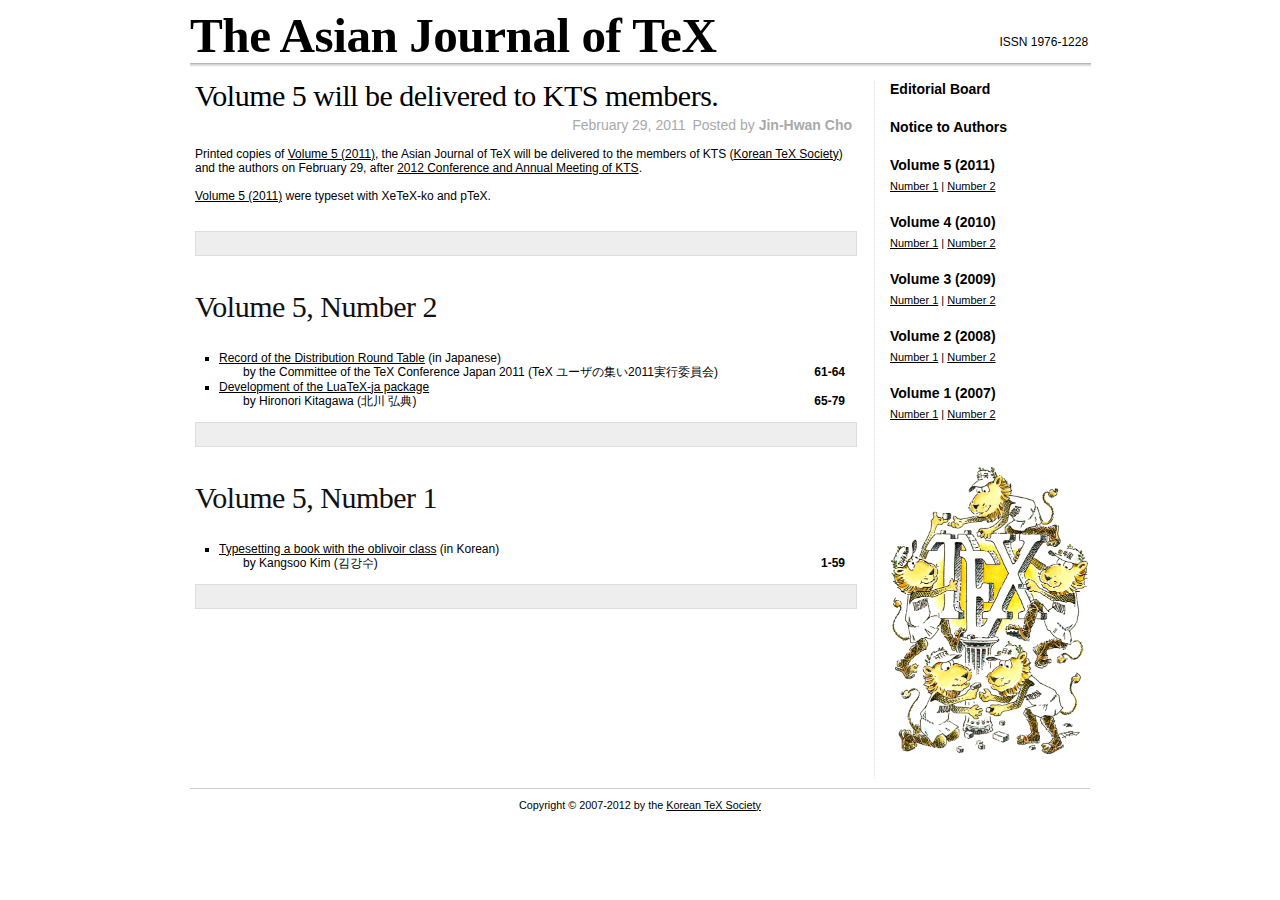
<file: index.html>
<!DOCTYPE html PUBLIC "-//W3C//DTD XHTML 1.0 Strict//EN" "http://www.w3.org/TR/xhtml1/DTD/xhtml1-strict.dtd">
<html xmlns="http://www.w3.org/1999/xhtml">
<head>
  <title>The Asian Journal of TeX - ISSN 1976-1228</title>
  <meta http-equiv="content-type" content="text/html; charset=utf-8" />
  
  <script src="/javascripts/prototype.js" type="text/javascript"></script>

  <link href="/stylesheets/application.css" rel="stylesheet" type="text/css" />
</head>
<body>
<div id="container">
  <div id="header">
    <h1><span><a href="/">The Asian Journal of TeX</a></span></h1>
    <h2>ISSN 1976-1228</h2>
  </div>

  <div id="page">
    <div id="content">
      

<div class="hentry">
  <h2 class="entry-title">Volume 5 will be delivered to KTS members.</h2>
  <div class="vcard">Posted by <span class="fn">Jin-Hwan Cho</span></div>
  <abbr class="published">February 29, 2011</abbr>
  <br class="clear" />
  <div class="entry-content">
    <p>Printed copies of <a href="http://ajt.ktug.org/2011/volume5.html">Volume 5 (2011)</a>, the Asian Journal of TeX will be delivered to the members of KTS (<a href="http://tex.or.kr">Korean TeX Society</a>) and the authors on February 29, after <a href="http://conf.ktug.org">2012 Conference and Annual Meeting of KTS</a>.</p>
    <p><a href="http://ajt.ktug.org/2011/volume5.html">Volume 5 (2011)</a> were typeset with XeTeX-ko and pTeX.
  </div>
  <br /><ul class="meta"><li>&nbsp;</li></ul>
</div>


<div class="hentry" id="article-9">
  <h2 class="entry-title">
    <a href="/2011/volume5.html#number2" title="Volume5, Number2">Volume 5, Number 2</a>
    
  </h2><br />

  <div class="entry-content">

<ul>
<li><p><a href="http://ajt.ktug.org/2011/0502roundtable.pdf">Record of the Distribution Round Table</a> (in Japanese)<br/>
<span style="margin-left: 2em; float: left;">by the Committee of the TeX Conference Japan 2011 (TeX ユーザの集い2011実行委員会)</span>
<span style="float: right;"><strong>61-64</strong></span></p>
</li>
<li><p><a href="http://ajt.ktug.org/2011/0502kitagawa.pdf">Development of the LuaTeX-ja package</a><br/>
<span style="margin-left: 2em; float: left;">by Hironori Kitagawa (北川 弘典)</span>
<span style="float: right;"><strong>65-79</strong></span></p>
</li>
</ul>
  
</div>
  <br /><ul class="meta"><li>&nbsp;</li></ul>
</div>


<div class="hentry" id="article-7">
  <h2 class="entry-title">
    <a href="/2011/volume5.html#number1" title="Volume 5, Number 1">Volume 5, Number 1</a>
  </h2><br />

  <div class="entry-content">

<ul>
<li><p><a href="http://ajt.ktug.org/2011/0501karnes.pdf">Typesetting a book with the oblivoir class</a> (in Korean)<br/>
<span style="margin-left: 2em; float: left;">by Kangsoo Kim (김강수)</span>
<span style="float: right;"><strong>1-59</strong></span></p>
</li>
</ul>
 
</div>
  <br /><ul class="meta"><li>&nbsp;</li></ul>
</div>


</div>

    <div id="sidebar">

      <div class="sidebar-node">
        <h3><a href="/editors.html">Editorial Board</a></h3>
      </div>

      <div class="sidebar-node">
        <h3><a href="/authors.html">Notice to Authors</a></h3>
      </div>

      <div class="sidebar-node">
        <h3><a href="/2011/volume5.html">Volume 5 (2011)</a></h3>
          <a href="/2011/volume5.html#number1">Number 1</a> |
          <a href="/2011/volume5.html#number2">Number 2</a>
      </div>

      <div class="sidebar-node">
        <h3><a href="/2010/volume4.html">Volume 4 (2010)</a></h3>
          <a href="/2010/volume4.html#number1">Number 1</a> |
          <a href="/2010/volume4.html#number2">Number 2</a>
      </div>

      <div class="sidebar-node">
        <h3><a href="/2009/volume3.html">Volume 3 (2009)</a></h3>
          <a href="/2009/volume3.html#number1">Number 1</a> |
          <a href="/2009/volume3.html#number2">Number 2</a>
      </div>

      <div class="sidebar-node">
        <h3><a href="/2008/volume2.html">Volume 2 (2008)</a></h3>
          <a href="/2008/volume2.html#number1">Number 1</a> |
          <a href="/2008/volume2.html#number2">Number 2</a>
      </div>

      <div class="sidebar-node">
        <h3><a href="/2007/volume1.html">Volume 1 (2007)</a></h3>
          <a href="/2007/volume1.html#number1">Number 1</a> | 
          <a href="/2007/volume1.html#number2">Number 2</a>
      </div>

      

      

      <!-- Delete the comment blocks if you'd like to list out your tags -->
      

      <br/>

      <div class="sidebar-node">
        <p><img src="/images/AJTcolor.png" style="width: 100%"/></p>
      </div>

    </div>
    <br style="clear:both;" />

  </div>

  <div id="footer">
    <hr />
    <p>Copyright &copy; 2007-2012 by the <a href="http://tex.or.kr">Korean TeX Society</a><br/>
       <!--Powered by <a href="http://mephistoblog.com">Mephisto</a> and
                  <a href="http://www.rubyonrails.org">Ruby on Rails</a>,
       with design based on <a href="http://quotedprintable.com/pages/scribbish">scribbish</a>.-->
    </p>
  </div>

</div>

</body>
</html>
</file>
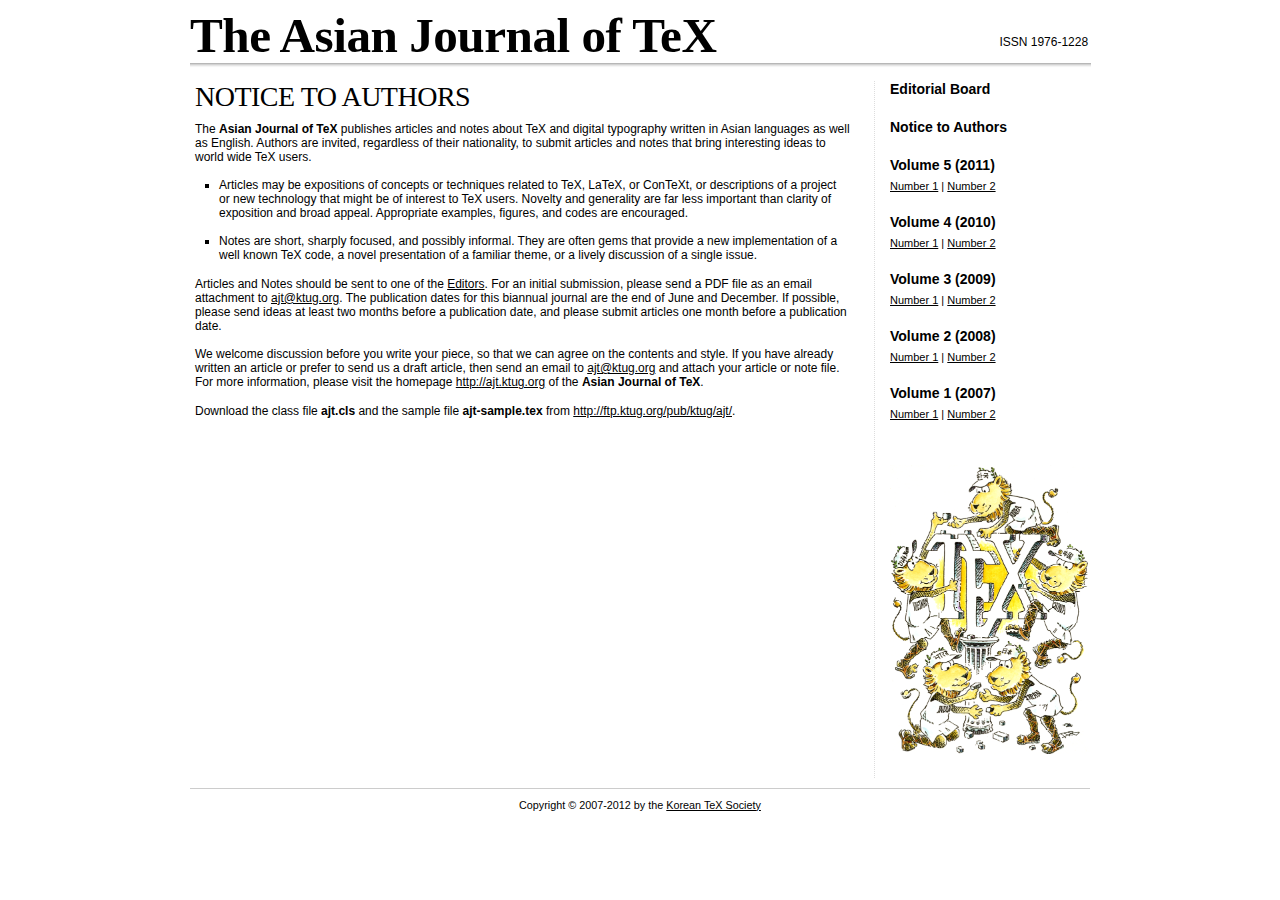
<file: authors.html>
<!DOCTYPE html PUBLIC "-//W3C//DTD XHTML 1.0 Strict//EN" "http://www.w3.org/TR/xhtml1/DTD/xhtml1-strict.dtd">
<html xmlns="http://www.w3.org/1999/xhtml">
<head>
  <title>The Asian Journal of TeX: Notice to Authors</title>
  <meta http-equiv="content-type" content="text/html; charset=utf-8" />
  
  <script src="javascripts/prototype.js" type="text/javascript"></script>

  <link href="stylesheets/application.css" rel="stylesheet" type="text/css" />
</head>
<body>
<div id="container">
  <div id="header">
    <h1><span><a href="">The Asian Journal of TeX</a></span></h1>
    <h2>ISSN 1976-1228</h2>
  </div>

  <div id="page">
    <div id="content">
      
  <div class="hentry" id="article-5">
  <div class="entry-content">
  <h1>NOTICE TO AUTHORS</h1>

<p>The <strong>Asian Journal of TeX</strong> publishes articles and notes about TeX and digital typography written in Asian languages as well as English.
Authors are invited, regardless of their nationality, to submit articles and notes that bring interesting ideas to world wide TeX users.</p>

<ul>
<li><p>Articles may be expositions of concepts or techniques related to TeX, LaTeX, or ConTeXt, or descriptions of a project or new technology that might be of interest to TeX users. Novelty and generality are far less important than clarity of exposition and broad appeal. Appropriate examples, ﬁgures, and codes are encouraged.</p></li>
<li><p>Notes are short, sharply focused, and possibly informal. They are often gems that provide a new implementation of a well known TeX code, a novel presentation of a familiar theme, or a lively discussion of a single issue.</p></li>
</ul>

<p>Articles and Notes should be sent to one of the <a href="editors.html">Editors</a>. For an initial submission, please send a PDF ﬁle as an email attachment to <a href="mailto:ajt@ktug.org">ajt@ktug.org</a>. The publication dates for this biannual journal are the end of June and December. If possible, please send ideas at least two months before a publication date, and please submit articles one month before a publication date. </p>

<p>We welcome discussion before you write your piece, so that we can agree on the contents and style. If you have already written an article or prefer to send us a draft article, then send an email to <a href="mailto:ajt@ktug.org">ajt@ktug.org</a> and attach your article or note ﬁle. For more information, please visit the homepage <a href="">http://ajt.ktug.org</a> of the <strong>Asian Journal of TeX</strong>.</p>

<p>Download the class file <strong>ajt.cls</strong> and the sample file <strong>ajt-sample.tex</strong> from <a href="http://ftp.ktug.org/pub/ktug/ajt/">http://ftp.ktug.org/pub/ktug/ajt/</a>.</p>
  
</div>
</div>



    </div>


    <div id="sidebar">

      <div class="sidebar-node">
        <h3><a href="editors.html">Editorial Board</a></h3>
      </div>

      <div class="sidebar-node">
        <h3><a href="authors.html">Notice to Authors</a></h3>
      </div>

      <div class="sidebar-node">
        <h3><a href="2011/volume5.html">Volume 5 (2011)</a></h3>
          <a href="2011/volume5.html#number1">Number 1</a> |
          <a href="2011/volume5.html#number2">Number 2</a>
      </div>

      <div class="sidebar-node">
        <h3><a href="2010/volume4.html">Volume 4 (2010)</a></h3>
          <a href="2010/volume4.html#number1">Number 1</a> |
          <a href="2010/volume4.html#number2">Number 2</a>
      </div>

      <div class="sidebar-node">
        <h3><a href="2009/volume3.html">Volume 3 (2009)</a></h3>
          <a href="2009/volume3.html#number1">Number 1</a> |
          <a href="2009/volume3.html#number2">Number 2</a>
      </div>

      <div class="sidebar-node">
        <h3><a href="2008/volume2.html">Volume 2 (2008)</a></h3>
          <a href="2008/volume2.html#number1">Number 1</a> |
          <a href="2008/volume2.html#number2">Number 2</a>
      </div>

      <div class="sidebar-node">
        <h3><a href="2007/volume1.html">Volume 1 (2007)</a></h3>
          <a href="2007/volume1.html#number1">Number 1</a> | 
          <a href="2007/volume1.html#number2">Number 2</a>
      </div>

      

      

      <!-- Delete the comment blocks if you'd like to list out your tags -->
      

      <br/>

      <div class="sidebar-node">
        <p><img src="images/AJTcolor.png" style="width: 100%"/></p>
      </div>

    </div>
    <br style="clear:both;" />

  </div>

  <div id="footer">
    <hr />
    <p>Copyright &copy; 2007-2012 by the <a href="http://tex.or.kr">Korean TeX Society</a><br/>
       <!--Powered by <a href="http://mephistoblog.com">Mephisto</a> and
                  <a href="http://www.rubyonrails.org">Ruby on Rails</a>,
       with design based on <a href="http://quotedprintable.com/pages/scribbish">scribbish</a>.-->
    </p>
  </div>

</div>

</body>
</html>
</file>
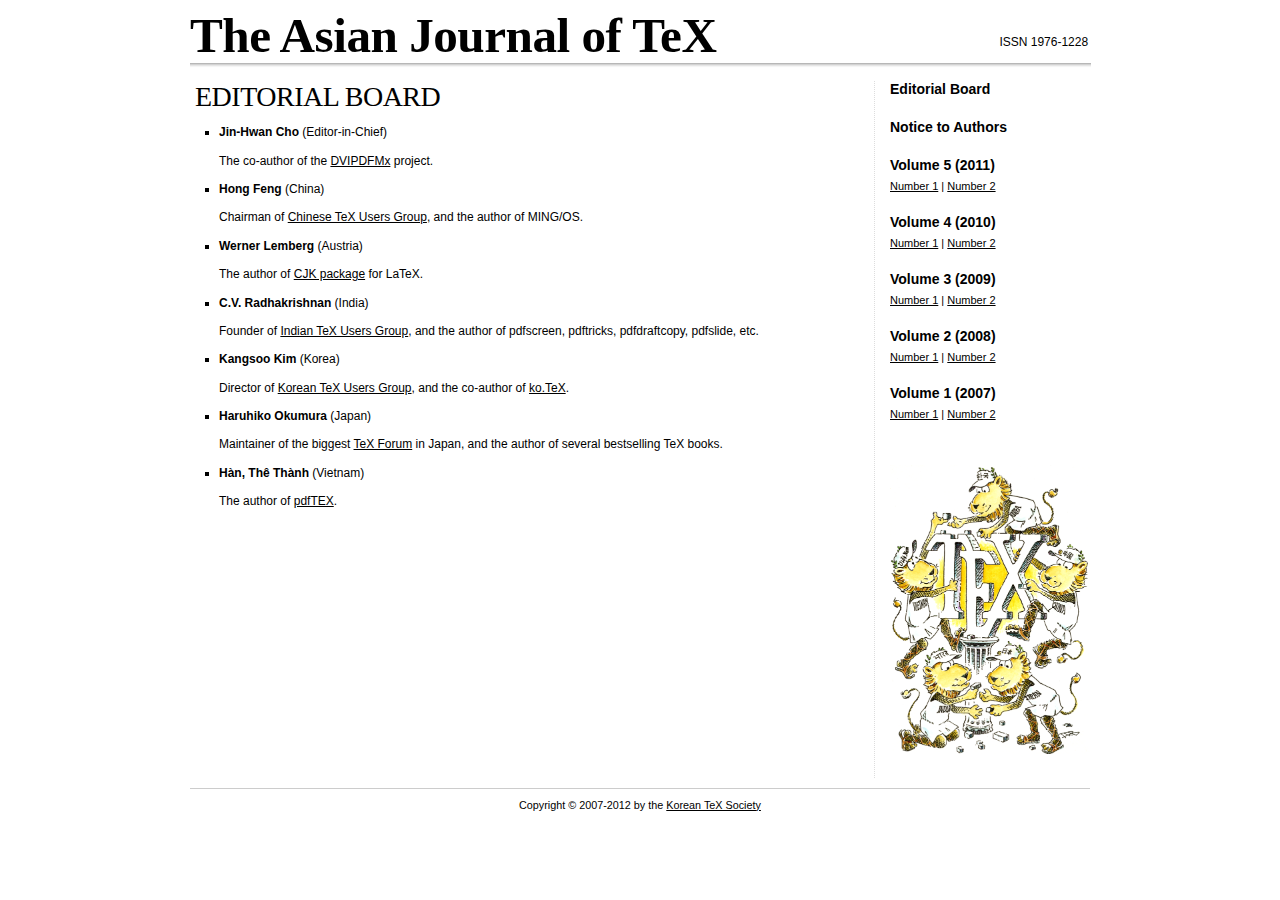
<file: editors.html>
<!DOCTYPE html PUBLIC "-//W3C//DTD XHTML 1.0 Strict//EN" "http://www.w3.org/TR/xhtml1/DTD/xhtml1-strict.dtd">
<html xmlns="http://www.w3.org/1999/xhtml">
<head>
  <title>The Asian Journal of TeX: Editorial Board</title>
  <meta http-equiv="content-type" content="text/html; charset=utf-8" />
  
  <script src="javascripts/prototype.js" type="text/javascript"></script>

  <link href="stylesheets/application.css" rel="stylesheet" type="text/css" />
</head>
<body>
<div id="container">
  <div id="header">
    <h1><span><a href="">The Asian Journal of TeX</a></span></h1>
    <h2>ISSN 1976-1228</h2>
  </div>

  <div id="page">
    <div id="content">
      
  <div class="hentry" id="article-6">
  <div class="entry-content">
  <h1>EDITORIAL BOARD</h1>

<ul>
<li><p><strong>Jin-Hwan Cho</strong> (Editor-in-Chief)</p>

<p>The co-author of the <a href="http://project.ktug.org/dvipdfmx/">DVIPDFMx</a> project.</p></li>
<li><p><strong>Hong Feng</strong> (China)</p>

<p>Chairman of <a href="http://www.rons.net.cn/ctug.html">Chinese TeX Users Group</a>, and the author of MING/OS.</p></li>
<li><p><strong>Werner Lemberg</strong> (Austria)</p>

<p>The author of <a href="http://cjk.ffii.org">CJK package</a> for LaTeX. </p></li>
<li><p><strong>C.V. Radhakrishnan</strong> (India) </p>

<p>Founder of <a href="http://www.tug.org.in">Indian TeX Users Group</a>, and the author of pdfscreen, pdftricks, pdfdraftcopy, pdfslide, etc.</p></li>
<li><p><strong>Kangsoo Kim</strong> (Korea) </p>

<p>Director of <a href="http://www.ktug.org">Korean TeX Users Group</a>, and the co-author of <a href="http://project.ktug.org/ko.TeX/">ko.TeX</a>. </p></li>
<li><p><strong>Haruhiko Okumura</strong> (Japan)</p>

<p>Maintainer of the biggest <a href="http://oku.edu.mie-u.ac.jp/tex/">TeX Forum</a> in Japan, and the author of several bestselling TeX books.</p></li>
<li><p><strong>Hàn, Thê Thành</strong> (Vietnam)</p>

<p>The author of <a href="http://www.tug.org/applications/pdftex/">pdfTEX</a>.</p></li>
</ul>
  
</div>
</div>



    </div>


    <div id="sidebar">

      <div class="sidebar-node">
        <h3><a href="editors.html">Editorial Board</a></h3>
      </div>

      <div class="sidebar-node">
        <h3><a href="authors.html">Notice to Authors</a></h3>
      </div>

      <div class="sidebar-node">
        <h3><a href="2011/volume5.html">Volume 5 (2011)</a></h3>
          <a href="2011/volume5.html#number1">Number 1</a> |
          <a href="2011/volume5.html#number2">Number 2</a>
      </div>

      <div class="sidebar-node">
        <h3><a href="2010/volume4.html">Volume 4 (2010)</a></h3>
          <a href="2010/volume4.html#number1">Number 1</a> |
          <a href="2010/volume4.html#number2">Number 2</a>
      </div>

      <div class="sidebar-node">
        <h3><a href="2009/volume3.html">Volume 3 (2009)</a></h3>
          <a href="2009/volume3.html#number1">Number 1</a> |
          <a href="2009/volume3.html#number2">Number 2</a>
      </div>

      <div class="sidebar-node">
        <h3><a href="2008/volume2.html">Volume 2 (2008)</a></h3>
          <a href="2008/volume2.html#number1">Number 1</a> |
          <a href="2008/volume2.html#number2">Number 2</a>
      </div>

      <div class="sidebar-node">
        <h3><a href="2007/volume1.html">Volume 1 (2007)</a></h3>
          <a href="2007/volume1.html#number1">Number 1</a> | 
          <a href="2007/volume1.html#number2">Number 2</a>
      </div>

      

      

      <!-- Delete the comment blocks if you'd like to list out your tags -->
      

      <br/>

      <div class="sidebar-node">
        <p><img src="images/AJTcolor.png" style="width: 100%"/></p>
      </div>

    </div>
    <br style="clear:both;" />

  </div>

  <div id="footer">
    <hr />
    <p>Copyright &copy; 2007-2012 by the <a href="http://tex.or.kr">Korean TeX Society</a><br/>
       <!--Powered by <a href="http://mephistoblog.com">Mephisto</a> and
                  <a href="http://www.rubyonrails.org">Ruby on Rails</a>,
       with design based on <a href="http://quotedprintable.com/pages/scribbish">scribbish</a>.-->
    </p>
  </div>

</div>

</body>
</html>
</file>
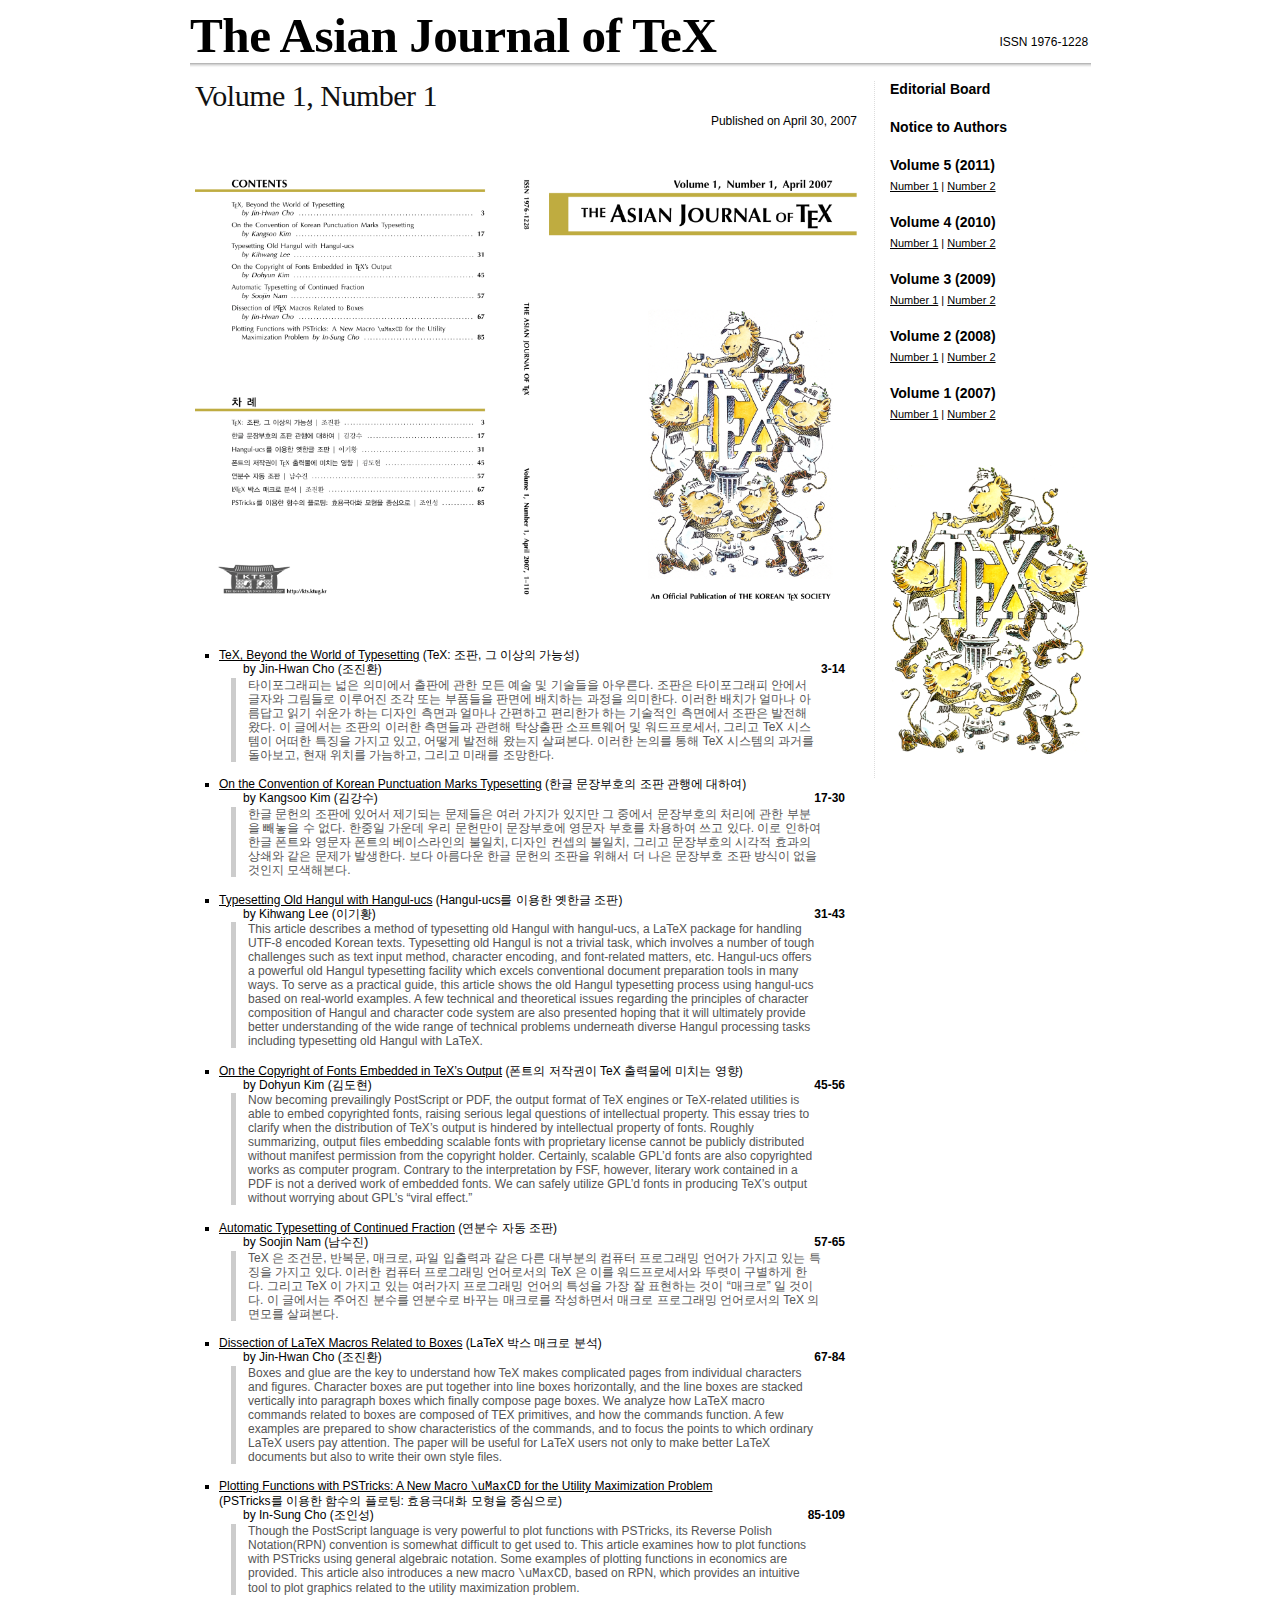
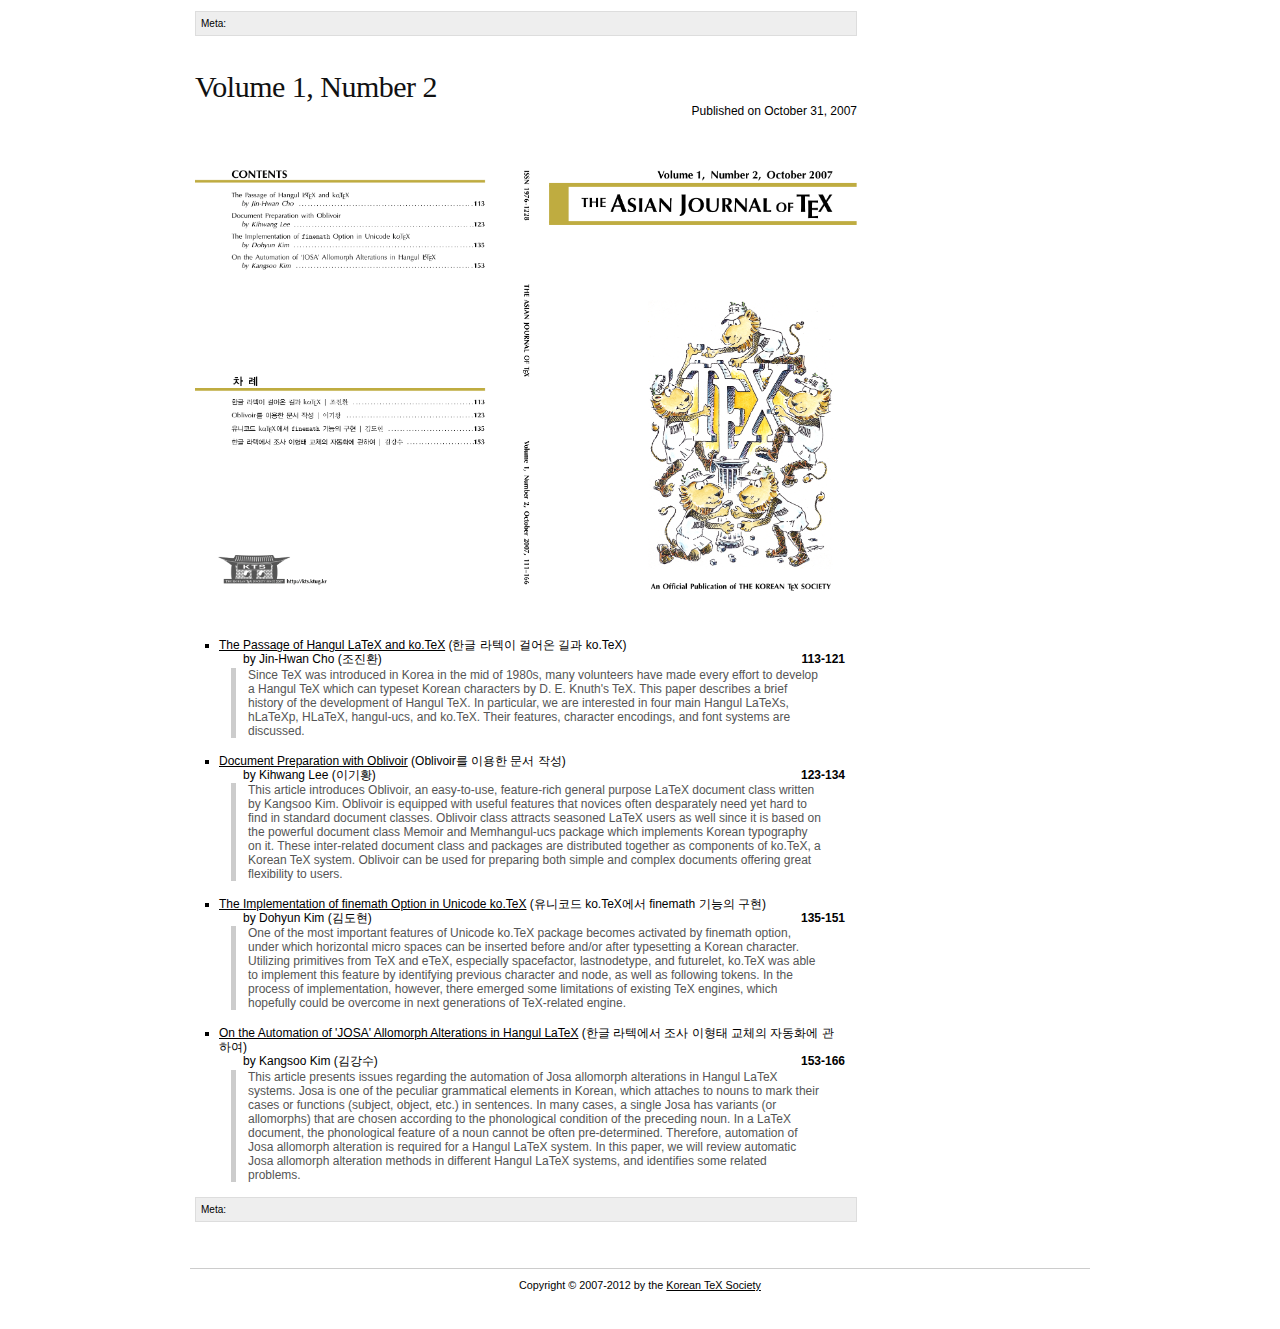
<file: 2007/volume1.html>
<!DOCTYPE html PUBLIC "-//W3C//DTD XHTML 1.0 Strict//EN" "http://www.w3.org/TR/xhtml1/DTD/xhtml1-strict.dtd">
<html xmlns="http://www.w3.org/1999/xhtml">
<head>
  <title>The Asian Journal of TeX - ISSN 1976-1228</title>
  <meta http-equiv="content-type" content="text/html; charset=utf-8" />
  
  <script src="../javascripts/prototype.js" type="text/javascript"></script>

  <link href="../stylesheets/application.css" rel="stylesheet" type="text/css" />
</head>
<body>
<div id="container">
  <div id="header">
    <h1><span><a href="../">The Asian Journal of TeX</a></span></h1>
    <h2>ISSN 1976-1228</h2>
  </div>

  <div id="page">
    <div id="content">
      
  
<a name="number1">
<div class="hentry" id="article-1">
  <h2 class="entry-title">
    <a href="../2007/volume1.html#number1" title="Volume 1, Number 1">Volume 1, Number 1</a>
    
  </h2>

  <div class="entry-content">
  <p style="text-align: right;">Published on April 30, 2007</p>

<p><img src="volume1-cover1.png" width="100%"></p>

<ul>
<li><p><a href="../2007/0101chof1.pdf">TeX, Beyond the World of Typesetting</a> (TeX: 조판, 그 이상의 가능성)<br/>
<span style="margin-left: 2em; float: left;">by Jin-Hwan Cho (조진환)</span>
<span style="float: right;"><strong>3-14</strong></span></p>

<blockquote>
    <p>타이포그래피는 넓은 의미에서 출판에 관한 모든 예술 및 기술들을 아우른다. 조판은 타이포그래피 안에서 글자와 그림들로 이루어진 조각 또는 부품들을 판면에 배치하는 과정을 의미한다. 이러한 배치가 얼마나 아름답고 읽기 쉬운가 하는 디자인 측면과 얼마나 간편하고 편리한가 하는 기술적인 측면에서 조판은 발전해 왔다. 이 글에서는 조판의 이러한 측면들과 관련해 탁상출판 소프트웨어 및 워드프로세서, 그리고 TeX 시스템이 어떠한 특징을 가지고 있고, 어떻게 발전해 왔는지 살펴본다. 이러한 논의를 통해 TeX 시스템의 과거를 돌아보고, 현재 위치를 가늠하고, 그리고 미래를 조망한다.</p>
</blockquote></li>
<li><p><a href="../2007/0101karnes.pdf">On the Convention of Korean Punctuation Marks Typesetting</a> (한글 문장부호의 조판 관행에 대하여)<br/>
<span style="margin-left: 2em; float: left;">by Kangsoo Kim (김강수)</span>
<span style="float: right;"><strong>17-30</strong></span></p>

<blockquote>
    <p>한글 문헌의 조판에 있어서 제기되는 문제들은 여러 가지가 있지만 그 중에서 문장부호의 처리에 관한 부분을 빼놓을 수 없다. 한중일 가운데 우리 문헌만이 문장부호에 영문자 부호를 차용하여 쓰고 있다. 이로 인하여 한글 폰트와 영문자 폰트의 베이스라인의 불일치, 디자인 컨셉의 불일치, 그리고 문장부호의 시각적 효과의 상쇄와 같은 문제가 발생한다. 보다 아름다운 한글 문헌의 조판을 위해서 더 나은 문장부호 
    조판 방식이 없을 것인지 모색해본다.</p>
</blockquote></li>
<li><p><a href="../2007/0101khlee.pdf">Typesetting Old Hangul with Hangul-ucs</a> (Hangul-ucs를 이용한 옛한글 조판)<br/>
<span style="margin-left: 2em; float: left;">by Kihwang Lee (이기황)</span>
<span style="float: right;"><strong>31-43</strong></span></p>

<blockquote>
    <p>This article describes a method of typesetting old Hangul with hangul-ucs, a LaTeX package for handling UTF-8 encoded Korean texts. Typesetting old Hangul is not a trivial task, which involves a number of tough challenges such as text input method, character encoding, and font-related matters, etc. Hangul-ucs offers a powerful old Hangul typesetting facility which excels 
    conventional document preparation tools in many ways. To serve as a practical guide, this article shows the old Hangul typesetting process using hangul-ucs based on real-world examples. A few technical and theoretical issues regarding the principles of character composition of Hangul and character code system are also presented hoping that it will ultimately provide better understanding of the wide range of technical problems underneath diverse Hangul processing tasks including typesetting old Hangul with LaTeX.</p>
</blockquote></li>
<li><p><a href="../2007/0101dhkim.pdf">On the Copyright of Fonts Embedded in TeX’s Output</a> (폰트의 저작권이 TeX 출력물에 미치는 영향)<br/>
<span style="margin-left: 2em; float: left;">by Dohyun Kim (김도현)</span>
<span style="float: right;"><strong>45-56</strong></span></p>

<blockquote>
    <p>Now becoming prevailingly PostScript or PDF, the output format of TeX engines or TeX-related utilities is able to embed copyrighted fonts, raising serious legal questions of intellectual property. This essay tries to clarify when the distribution of TeX’s output is hindered by intellectual property of fonts. Roughly summarizing, output ﬁles embedding scalable fonts with proprietary license cannot be publicly distributed without manifest permission from the 
    copyright holder. Certainly, scalable GPL’d fonts are also copyrighted works as computer program. Contrary to the interpretation by FSF, however, literary work contained in a PDF is not a derived work of embedded fonts. We can safely utilize GPL’d fonts in producing TeX’s output without worrying about GPL’s “viral effect.”</p>
</blockquote></li>
<li><p><a href="../2007/0101sjnam.pdf">Automatic Typesetting of Continued Fraction</a> (연분수 자동 조판)<br/>
<span style="margin-left: 2em; float: left;">by Soojin Nam (남수진)</span>
<span style="float: right;"><strong>57-65</strong></span></p>

<blockquote>
    <p>TeX 은 조건문, 반복문, 매크로, 파일 입출력과 같은 다른 대부분의 컴퓨터 프로그래밍 언어가 가지고 있는 특징을 가지고 있다. 이러한 컴퓨터 프로그래밍 언어로서의 TeX 은 이를 워드프로세서와 뚜렷이 구별하게 한다. 그리고 TeX 이 가지고 있는 여러가지 프로그래밍 언어의 특성을 가장 잘 표현하는 것이 “매크로” 일 것이다. 이 글에서는 주어진 분수를 연분수로 바꾸는 매크로를 작성하면서 매크로 프로그래밍 
    언어로서의 TeX 의 면모를 살펴본다.</p>
</blockquote></li>
<li><p><a href="../2007/0101chof2.pdf">Dissection of LaTeX Macros Related to Boxes</a> (LaTeX 박스 매크로 분석)<br/>
<span style="margin-left: 2em; float: left;">by Jin-Hwan Cho (조진환)</span>
<span style="float: right;"><strong>67-84</strong></span></p>

<blockquote>
    <p>Boxes and glue are the key to understand how TeX makes complicated pages from individual characters and ﬁgures. Character boxes are put together into line boxes horizontally, and the line boxes are stacked vertically into paragraph boxes which ﬁnally compose page boxes. We analyze how LaTeX macro commands related to boxes are composed of TEX primitives, and how the 
    commands function. A few examples are prepared to show characteristics of the commands, and to focus the points to which ordinary LaTeX users pay attention. The paper will be useful for LaTeX users not only to make better LaTeX documents but also to write their own style ﬁles.</p>
</blockquote></li>
<li><p><a href="../2007/0101ischo.pdf">Plotting Functions with PSTricks: A New Macro <code>\uMaxCD</code> for the Utility Maximization Problem</a><br/>(PSTricks를 이용한 함수의 플로팅: 효용극대화 모형을 중심으로)<br/>
<span style="margin-left: 2em; float: left;">by In-Sung Cho (조인성)</span>
<span style="float: right;"><strong>85-109</strong></span></p>

<blockquote>
    <p>Though the PostScript language is very powerful to plot functions with PSTricks, its Reverse Polish Notation(RPN) convention is somewhat difﬁcult to get used to. This article examines how to plot functions with PSTricks using general algebraic notation. Some examples of plotting functions in economics are provided. This article also introduces a new macro <code>\uMaxCD</code>, based on RPN, which provides an intuitive tool to plot graphics related to the utility maximization problem.</p>
</blockquote></li>
</ul>
  
</div>
  <ul class="meta"><li>Meta:</li></ul>
</div>


<a name="number2">
<div class="hentry" id="article-3">
  <h2 class="entry-title">
    <a href="../2007/volume1.html#number2" title="Volume 1, Number 2">Volume 1, Number 2</a>
    
  </h2>

  <div class="entry-content">
  <p style="text-align: right;">Published on October 31, 2007</p>

<p><img src="volume1-cover2.png" width="100%"></p>

<ul>
<li><p><a href="../2007/0102chof.pdf">The Passage of Hangul LaTeX and ko.TeX</a> (한글 라텍이 걸어온 길과 ko.TeX)<br/>
<span style="margin-left: 2em; float: left;">by Jin-Hwan Cho (조진환)</span>
<span style="float: right;"><strong>113-121</strong></span></p>

<blockquote>
    <p>Since TeX was introduced in Korea in the mid of 1980s, many volunteers have made every effort to develop a Hangul TeX which can typeset Korean characters by D. E. Knuth's TeX. This paper describes a brief history of the development of Hangul TeX.
    In particular, we are interested in four main Hangul LaTeXs, hLaTeXp, HLaTeX, hangul-ucs, and ko.TeX. Their features, character encodings, and font systems are discussed.</p>
</blockquote></li>
<li><p><a href="../2007/0102khlee.pdf">Document Preparation with Oblivoir</a> (Oblivoir를 이용한 문서 작성)<br/>
<span style="margin-left: 2em; float: left;">by Kihwang Lee (이기황)</span>
<span style="float: right;"><strong>123-134</strong></span></p>

<blockquote>
    <p>This article introduces Oblivoir, an easy-to-use, feature-rich general purpose  LaTeX document class written by Kangsoo Kim. Oblivoir is equipped with useful features that novices often desparately need yet hard to find in standard document classes. Oblivoir class attracts seasoned LaTeX users as well since it is based on the powerful document class Memoir and Memhangul-ucs package which implements Korean typography on it. These inter-related document class and packages are distributed together as components of ko.TeX, a Korean TeX system. Oblivoir can be used for preparing both simple and complex documents offering great flexibility to users.</p>
</blockquote></li>
<li><p><a href="../2007/0102dhkim.pdf">The Implementation of finemath Option in Unicode ko.TeX</a> (유니코드 ko.TeX에서 finemath 기능의 구현)<br/>
<span style="margin-left: 2em; float: left;">by Dohyun Kim (김도현)</span>
<span style="float: right;"><strong>135-151</strong></span></p>

<blockquote>
    <p>One of the most important features of Unicode ko.TeX package becomes activated by finemath option, under which horizontal micro spaces can be inserted before and/or after typesetting a Korean character. Utilizing primitives from TeX and eTeX, especially spacefactor, lastnodetype, and futurelet, ko.TeX was able to implement this feature by identifying previous character and node, as well as following tokens. In the process of implementation, however, there emerged some limitations of existing TeX engines, which hopefully could be overcome in next generations of TeX-related engine.</p>
</blockquote></li>
<li><p><a href="../2007/0102karnes.pdf">On the Automation of 'JOSA' Allomorph Alterations in Hangul LaTeX</a> (한글 라텍에서 조사 이형태 교체의 자동화에 관하여)<br/>
<span style="margin-left: 2em; float: left;">by Kangsoo Kim (김강수)</span>
<span style="float: right;"><strong>153-166</strong></span></p>

<blockquote>
    <p>This article presents issues regarding the automation of Josa allomorph alterations in Hangul LaTeX systems. Josa is one of the peculiar grammatical elements in Korean, which attaches to nouns to mark their cases or functions (subject, object, etc.) in sentences. In many cases, a single Josa has variants (or allomorphs) that are chosen according to the phonological condition of the preceding noun. In a LaTeX document, the phonological feature of a noun cannot be often pre-determined. Therefore, automation of Josa allomorph alteration is required for a Hangul LaTeX system. In this paper, we will review automatic Josa allomorph alteration methods in different Hangul LaTeX systems, and identifies some related problems.</p>
</blockquote></li>
</ul>
  
</div>
  <ul class="meta"><li>Meta:</li></ul>
</div>


    </div>

    <div id="sidebar">

      <div class="sidebar-node">
        <h3><a href="../editors.html">Editorial Board</a></h3>
      </div>

      <div class="sidebar-node">
        <h3><a href="../authors.html">Notice to Authors</a></h3>
      </div>

      <div class="sidebar-node">
        <h3><a href="../2011/volume5.html">Volume 5 (2011)</a></h3>
          <a href="../2011/volume5.html#number1">Number 1</a> |
           <a href="../2011/volume5.html#number2">Number 2</a>
      </div>

      <div class="sidebar-node">
        <h3><a href="../2010/volume4.html">Volume 4 (2010)</a></h3>
          <a href="../2010/volume4.html#number1">Number 1</a> |
          <a href="../2010/volume4.html#number2">Number 2</a>
      </div>

      <div class="sidebar-node">
        <h3><a href="../2009/volume3.html">Volume 3 (2009)</a></h3>
          <a href="../2009/volume3.html#number1">Number 1</a> |
          <a href="../2009/volume3.html#number2">Number 2</a>
      </div>

      <div class="sidebar-node">
        <h3><a href="../2008/volume2.html">Volume 2 (2008)</a></h3>
          <a href="../2008/volume2.html#number1">Number 1</a> |
          <a href="../2008/volume2.html#number2">Number 2</a>
      </div>

      <div class="sidebar-node">
        <h3><a href="../2007/volume1.html">Volume 1 (2007)</a></h3>
          <a href="../2007/volume1.html#number1">Number 1</a> |
          <a href="../2007/volume1.html#number2">Number 2</a>
      </div>

      

      

      <!-- Delete the comment blocks if you'd like to list out your tags -->
      

      <br/>

      <div class="sidebar-node">
        <p><img src="../images/AJTcolor.png" style="width: 100%"/></p>
      </div>

    </div>
    <br style="clear:both;" />

  </div>

  <div id="footer">
    <hr />
    <p>Copyright &copy; 2007-2012 by the <a href="http://tex.or.kr">Korean TeX Society</a><br/>
       <!--Powered by <a href="http://mephistoblog.com">Mephisto</a> and
                  <a href="http://www.rubyonrails.org">Ruby on Rails</a>,
       with design based on <a href="http://quotedprintable.com/pages/scribbish">scribbish</a>.-->
    </p>
  </div>

</div>

</body>
</html>
</file>
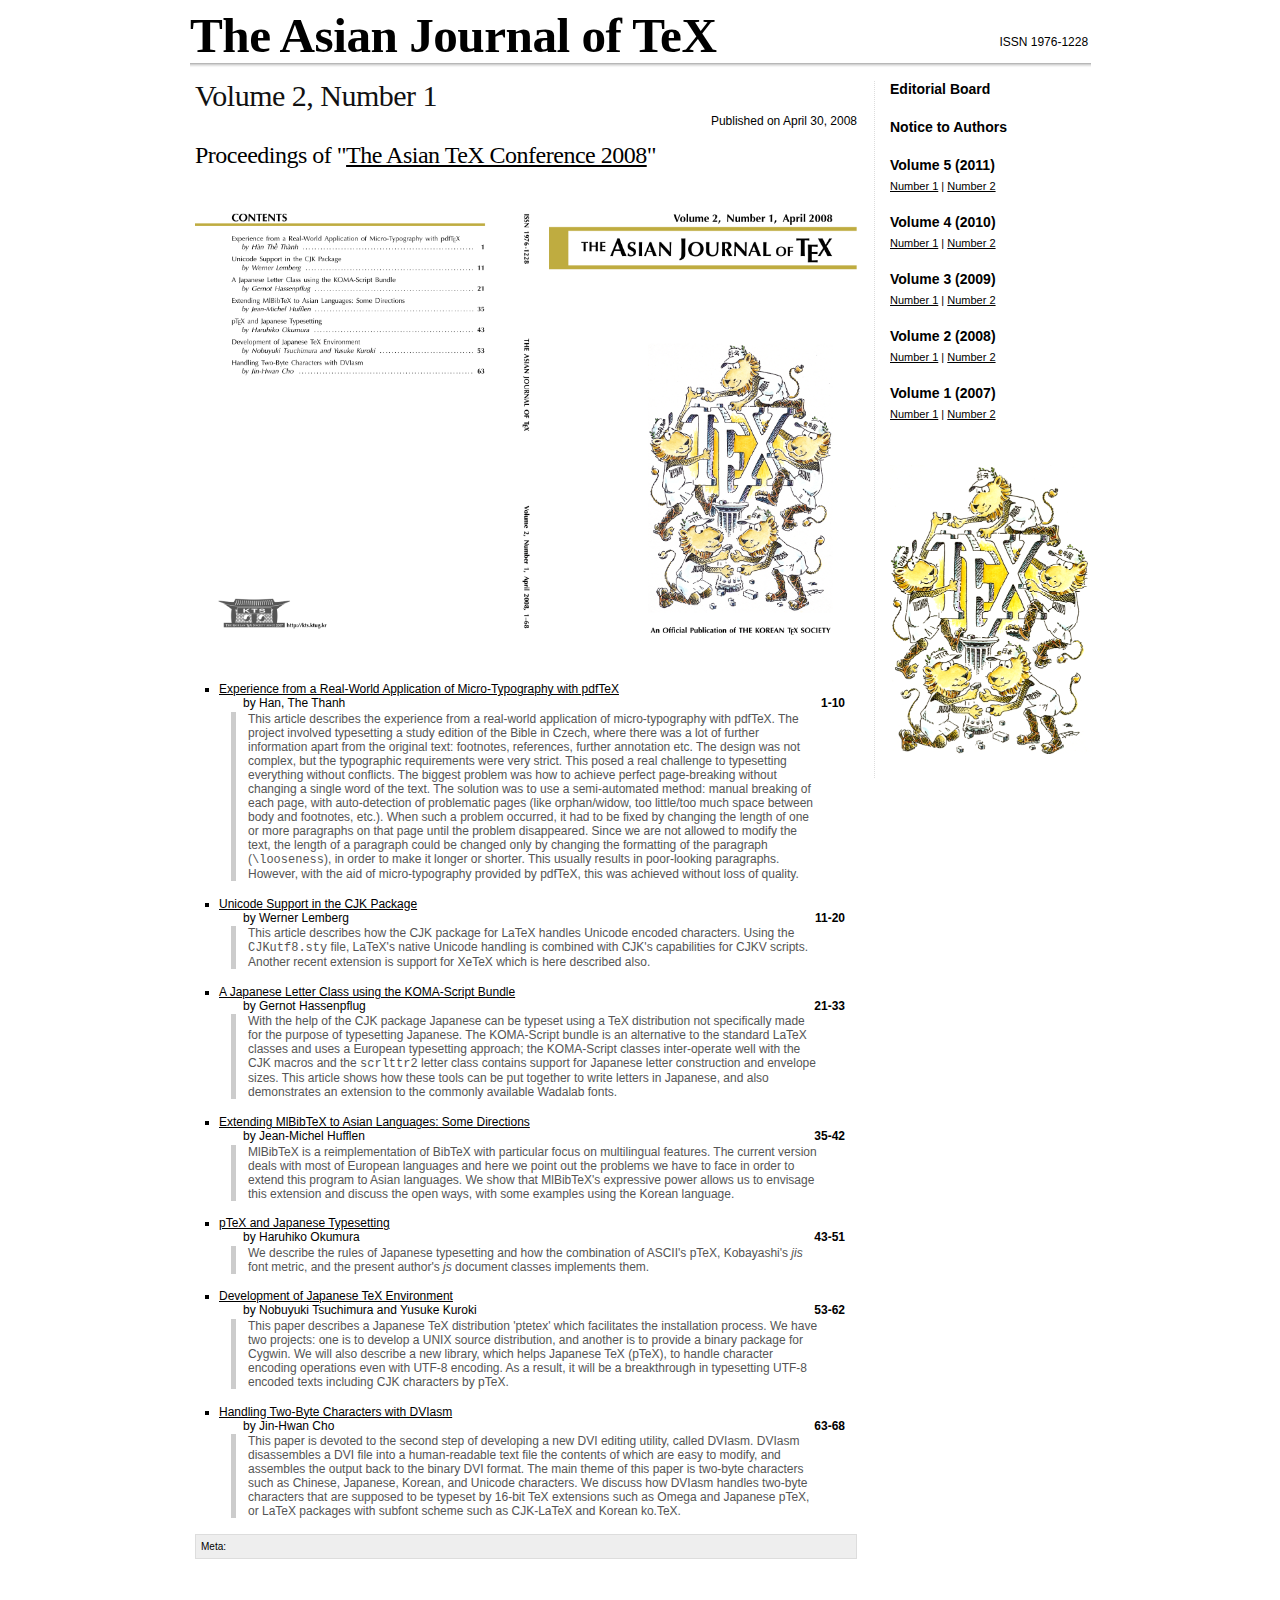
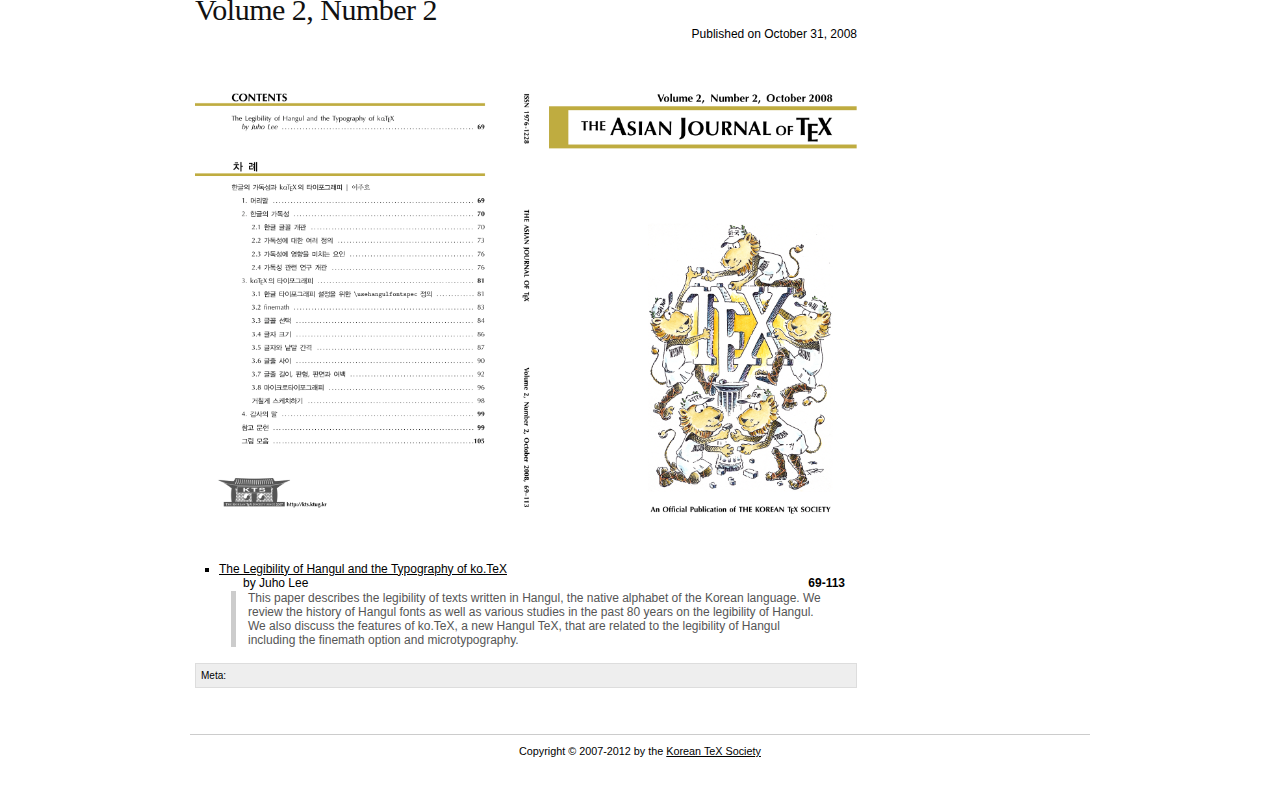
<file: 2008/volume2.html>
<!DOCTYPE html PUBLIC "-//W3C//DTD XHTML 1.0 Strict//EN" "http://www.w3.org/TR/xhtml1/DTD/xhtml1-strict.dtd">
<html xmlns="http://www.w3.org/1999/xhtml">
<head>
  <title>The Asian Journal of TeX - ISSN 1976-1228</title>
  <meta http-equiv="content-type" content="text/html; charset=utf-8" />
  
  <script src="/javascripts/prototype.js" type="text/javascript"></script>

  <link href="/stylesheets/application.css" rel="stylesheet" type="text/css" />
</head>
<body>
<div id="container">
  <div id="header">
    <h1><span><a href="/">The Asian Journal of TeX</a></span></h1>
    <h2>ISSN 1976-1228</h2>
  </div>

  <div id="page">
    <div id="content">
  

<a name="number1">
<div class="hentry" id="article-7">
  <h2 class="entry-title">
    <a href="/2008/volume2.html#number1" title="Volume 2, Number 1">Volume 2, Number 1</a>
  </h2>

  <div class="entry-content">
  <p style="text-align: right;">Published on April 30, 2008</p>

<h2>Proceedings of "<a href="http://conf.ktug.org/2008/">The Asian TeX Conference 2008</a>"</h2>

<p><img src="volume2-cover1.png" width="100%"></p>

<ul>
<li><p><a href="http://ajt.ktug.org/2008/0201thanh.pdf">Experience from a Real-World Application of Micro-Typography with pdfTeX</a><br/>
<span style="margin-left: 2em; float: left;">by Han, The Thanh</span>
<span style="float: right;"><strong>1-10</strong></span></p>

<blockquote>
    <p>This article describes the experience from a real-world application of micro-typography with pdfTeX. The project involved typesetting a study edition of the Bible in Czech, where there was a lot of further information apart from the original text: footnotes, references, further annotation etc. The design was not complex, but the
    typographic requirements were very strict. This posed a real challenge to typesetting everything without conflicts. The biggest problem was how to achieve perfect page-breaking without changing a single word of the text. The solution was to use a semi-automated method: manual breaking of each page, with auto-detection of problematic pages (like orphan/widow, too little/too much space between body and footnotes, etc.). When such a problem occurred, it had to be fixed by changing the length of one or more
    paragraphs on that page until the problem disappeared. Since we are not allowed to modify the text, the length of a paragraph could be changed only by changing the formatting of the paragraph (<tt>\looseness</tt>), in order to make it longer or shorter. This usually results in  poor-looking paragraphs.  However, with the aid of micro-typography provided by pdfTeX, this was achieved without loss of quality.</p>
</blockquote></li>
<li><p><a href="http://ajt.ktug.org/2008/0201lemberg.pdf">Unicode Support in the CJK Package</a><br/>
<span style="margin-left: 2em; float: left;">by Werner Lemberg</span>
<span style="float: right;"><strong>11-20</strong></span></p>

<blockquote>
    <p>This article describes how the CJK package for LaTeX handles Unicode encoded characters.  Using the <tt>CJKutf8.sty</tt> file, LaTeX's native Unicode handling is combined with CJK's capabilities for CJKV scripts. Another recent extension is support for XeTeX which is here described also.</p>
</blockquote></li>
<li><p><a href="http://ajt.ktug.org/2008/0201hassenpflug.pdf">A Japanese Letter Class using the KOMA-Script Bundle</a><br/>
<span style="margin-left: 2em; float: left;">by Gernot Hassenpflug</span>
<span style="float: right;"><strong>21-33</strong></span></p>

<blockquote>
    <p>With the help of the CJK package Japanese can be typeset using a TeX distribution not specifically made for the purpose of typesetting Japanese. The KOMA-Script bundle is an alternative to the standard LaTeX classes and uses a European typesetting approach; the KOMA-Script classes inter-operate well with the CJK macros and the <tt>scrlttr2</tt> letter class contains support for Japanese letter construction and envelope sizes.  This article shows how these tools can be put together to write letters in Japanese, and also demonstrates an extension to the commonly available Wadalab fonts.</p>
</blockquote></li>
<li><p><a href="http://ajt.ktug.org/2008/0201hufflen.pdf">Extending MlBibTeX to Asian Languages: Some Directions</a><br/>
<span style="margin-left: 2em; float: left;">by Jean-Michel Hufflen</span>
<span style="float: right;"><strong>35-42</strong></span></p>

<blockquote>
    <p>MlBibTeX is a reimplementation of BibTeX with particular focus on multilingual features. The current version deals with most of European languages and here we point out the problems we have to face in order to extend this program to Asian languages. We show that MlBibTeX's expressive power allows us to envisage this extension and discuss the open ways, with some examples using the Korean language.</p>
</blockquote></li>
<li><p><a href="http://ajt.ktug.org/2008/0201okumura.pdf">pTeX and Japanese Typesetting</a><br/>
<span style="margin-left: 2em; float: left;">by Haruhiko Okumura</span>
<span style="float: right;"><strong>43-51</strong></span></p>

<blockquote>
    <p>We describe the rules of Japanese typesetting and how the combination of ASCII's pTeX, Kobayashi's <i>jis</i> font metric, and the present author's <i>js</i> document classes implements them.</p>
</blockquote></li>
<li><p><a href="http://ajt.ktug.org/2008/0201tsuchimura_kuroki.pdf">Development of Japanese TeX Environment</a><br/>
<span style="margin-left: 2em; float: left;">by Nobuyuki Tsuchimura and Yusuke Kuroki</span>
<span style="float: right;"><strong>53-62</strong></span></p>

<blockquote>
    <p>This paper describes a Japanese TeX distribution 'ptetex' which facilitates the installation process. We have two projects: one is to develop a UNIX source distribution, and another is to provide a binary package for Cygwin.
    We will also describe a new library, which helps Japanese TeX (pTeX), to handle character encoding operations even with UTF-8 encoding. As a result, it will be a breakthrough in typesetting UTF-8 encoded texts including CJK characters by pTeX.</p>
</blockquote></li>
<li><p><a href="http://ajt.ktug.org/2008/0201cho.pdf">Handling Two-Byte Characters with DVIasm</a><br/>
<span style="margin-left: 2em; float: left;">by Jin-Hwan Cho</span>
<span style="float: right;"><strong>63-68</strong></span></p>

<blockquote>
    <p>This paper is devoted to the second step of developing a new DVI editing utility, called DVIasm. DVIasm disassembles a DVI file into a human-readable text file the contents of which are easy to modify, and assembles the output back to the binary DVI format. The main theme of this paper is two-byte characters such as Chinese, Japanese, Korean, and Unicode characters. We discuss how DVIasm handles two-byte characters that are supposed to be typeset by 16-bit TeX extensions such as Omega and Japanese pTeX, or LaTeX packages with subfont scheme such as CJK-LaTeX and Korean ko.TeX.</p>
</blockquote></li>
</ul>
  
</div>
  <ul class="meta"><li>Meta:</li></ul>
</div>


<a name="number2">
<div class="hentry" id="article-9">
  <h2 class="entry-title">
    <a href="/2008/volume2.html#number2" title="Volume2, Number2">Volume 2, Number 2</a>
  </h2>

  <div class="entry-content">
  <p style="text-align: right;">Published on October 31, 2008</p>

<p><img src="volume2-cover2.png" width="100%"></p>

<ul>
<li><p><a href="http://ajt.ktug.org/2008/0202juho.pdf">The Legibility of Hangul and the Typography of ko.TeX</a><br/>
<span style="margin-left: 2em; float: left;">by Juho Lee</span>
<span style="float: right;"><strong>69-113</strong></span></p>

<blockquote>
    <p>This paper describes the legibility of texts written in Hangul, the native alphabet of the Korean language. We review the history of Hangul fonts as well as various studies in the past 80 years on the legibility of Hangul. We also discuss the features of ko.TeX, a new Hangul TeX, that are related to the legibility of Hangul including the ﬁnemath option and microtypography.</p>
</blockquote></li>
</ul>
  
</div>
<ul class="meta"><li>Meta:</li></ul>
</div>


    </div>

    <div id="sidebar">

      <div class="sidebar-node">
        <h3><a href="/editors.html">Editorial Board</a></h3>
      </div>

      <div class="sidebar-node">
        <h3><a href="/authors.html">Notice to Authors</a></h3>
      </div>

      <div class="sidebar-node">
        <h3><a href="/2011/volume5.html">Volume 5 (2011)</a></h3>
          <a href="/2011/volume5.html#number1">Number 1</a> |
          <a href="/2011/volume5.html#number2">Number 2</a>
      </div>

      <div class="sidebar-node">
        <h3><a href="/2010/volume4.html">Volume 4 (2010)</a></h3>
          <a href="/2010/volume4.html#number1">Number 1</a> |
          <a href="/2010/volume4.html#number2">Number 2</a>
      </div>

      <div class="sidebar-node">
        <h3><a href="/2009/volume3.html">Volume 3 (2009)</a></h3>
          <a href="/2009/volume3.html#number1">Number 1</a> |
          <a href="/2009/volume3.html#number2">Number 2</a>
      </div>

      <div class="sidebar-node">
        <h3><a href="/2008/volume2.html">Volume 2 (2008)</a></h3>
          <a href="/2008/volume2.html#number1">Number 1</a> |
          <a href="/2008/volume2.html#number2">Number 2</a>
      </div>

      <div class="sidebar-node">
        <h3><a href="/2007/volume1.html">Volume 1 (2007)</a></h3>
          <a href="/2007/volume1.html#number1">Number 1</a> |
          <a href="/2007/volume1.html#number2">Number 2</a>
      </div>

      

      

      <!-- Delete the comment blocks if you'd like to list out your tags -->
      

      <br/>

      <div class="sidebar-node">
        <p><img src="/images/AJTcolor.png" style="width: 100%"/></p>
      </div>

    </div>
    <br style="clear:both;" />

  </div>

  <div id="footer">
    <hr />
    <p>Copyright &copy; 2007-2012 by the <a href="http://tex.or.kr">Korean TeX Society</a><br/>
       <!--Powered by <a href="http://mephistoblog.com">Mephisto</a> and
                  <a href="http://www.rubyonrails.org">Ruby on Rails</a>,
       with design based on <a href="http://quotedprintable.com/pages/scribbish">scribbish</a>.-->
    </p>
  </div>

</div>

</body>
</html>
</file>
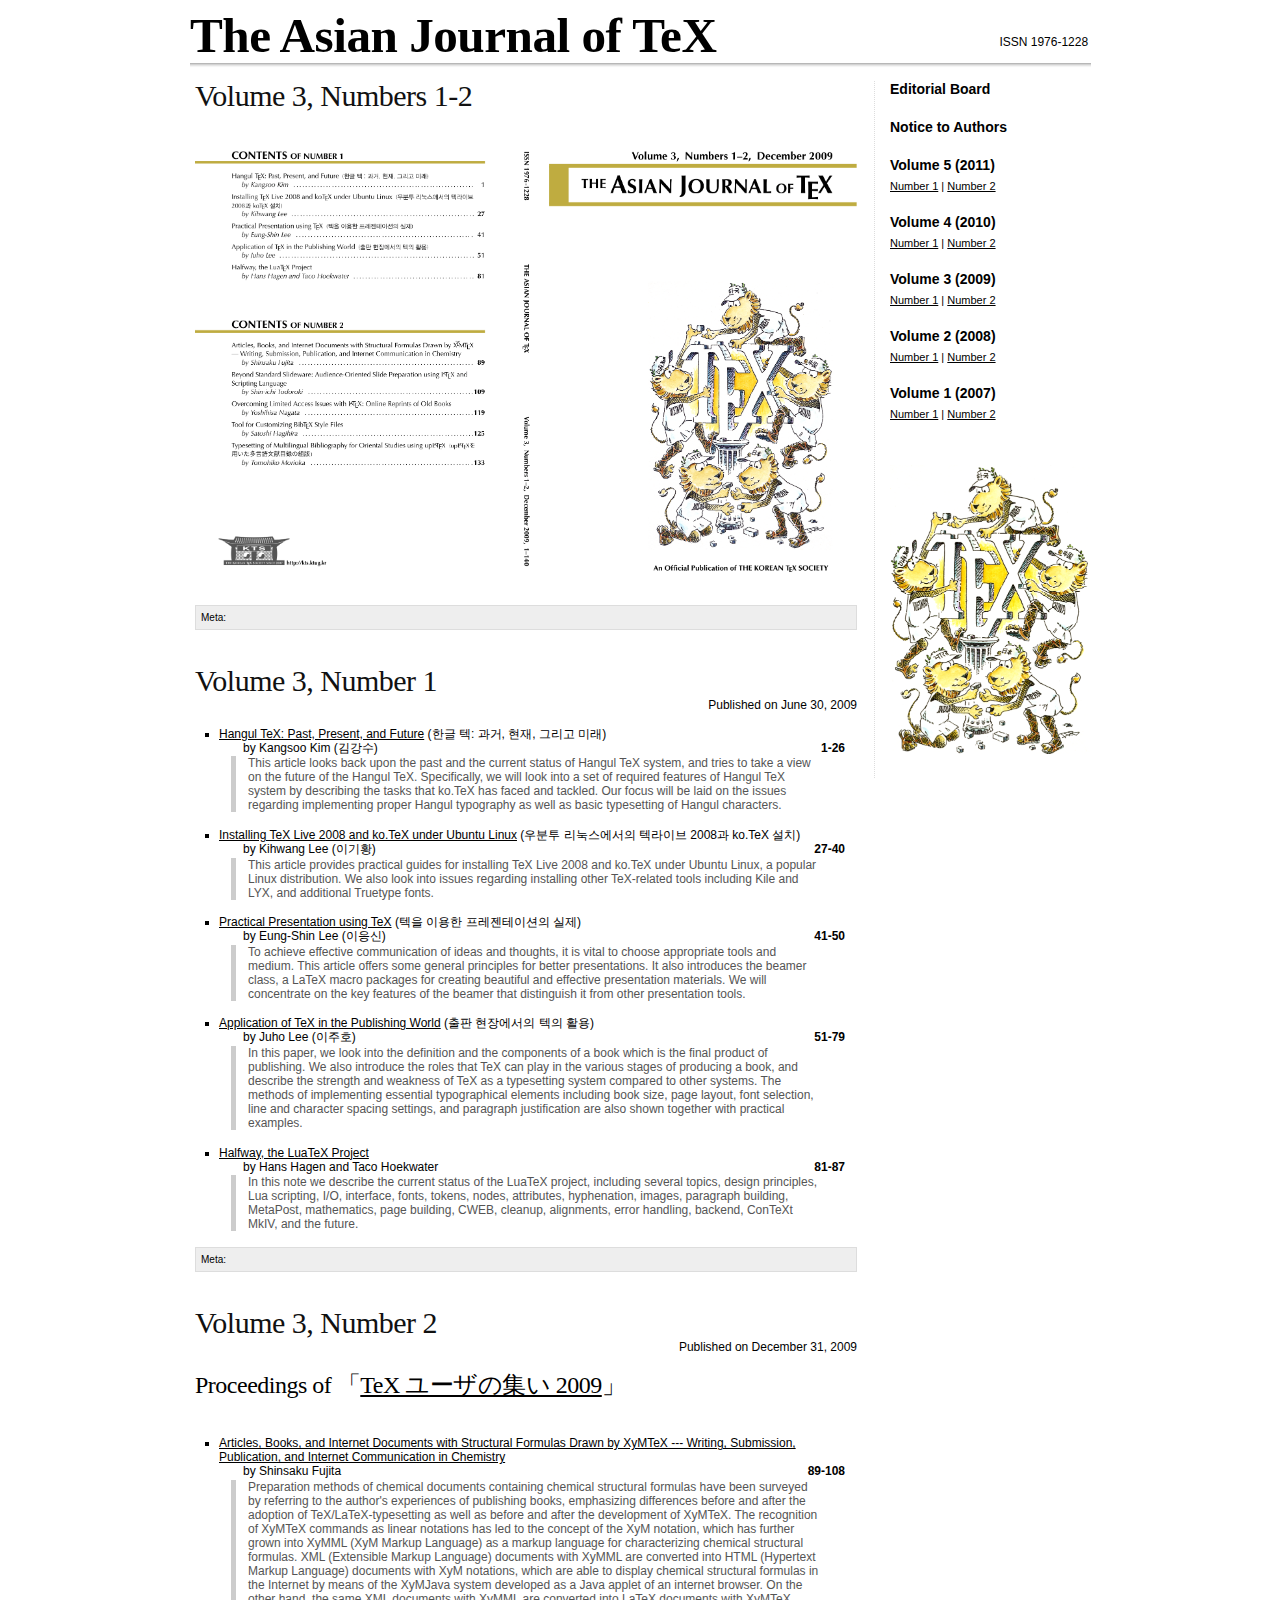
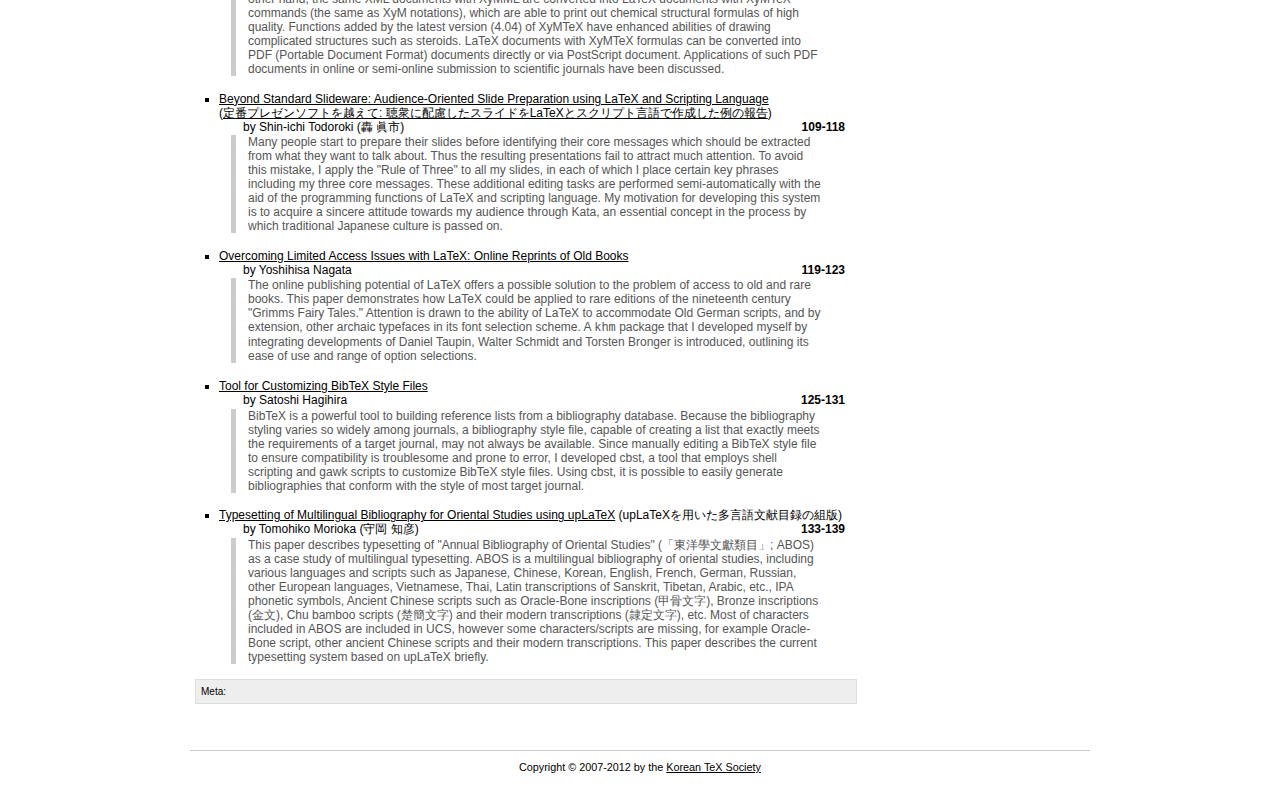
<file: 2009/volume3.html>
<!DOCTYPE html PUBLIC "-//W3C//DTD XHTML 1.0 Strict//EN" "http://www.w3.org/TR/xhtml1/DTD/xhtml1-strict.dtd">
<html xmlns="http://www.w3.org/1999/xhtml">
<head>
  <title>The Asian Journal of TeX - ISSN 1976-1228</title>
  <meta http-equiv="content-type" content="text/html; charset=utf-8" />
  
  <script src="../javascripts/prototype.js" type="text/javascript"></script>

  <link href="../stylesheets/application.css" rel="stylesheet" type="text/css" />
</head>
<body>
<div id="container">
  <div id="header">
    <h1><span><a href="../">The Asian Journal of TeX</a></span></h1>
    <h2>ISSN 1976-1228</h2>
  </div>

  <div id="page">
    <div id="content">
      
<div class="hentry">
  <h2 class="entry-title">
    <a href="../2009/volume3.html" title="Volume 3, Numbers 1--2">Volume 3, Numbers 1-2</a>
  </h2>

  <img src="volume3-cover.png" width="100%">
  <ul class="meta"><li>Meta:</li></ul>
</div>

<a name="number1">
<div class="hentry" id="article-7">
  <h2 class="entry-title">
    <a href="../2009/volume3.html#number1" title="Volume 3, Number 1">Volume 3, Number 1</a>
  </h2>

  <div class="entry-content">
  <p style="text-align: right;">Published on June 30, 2009</p>

<ul>
<li><p><a href="../2009/0301karnes.pdf">Hangul TeX: Past, Present, and Future</a> (한글 텍: 과거, 현재, 그리고 미래)<br/>
<span style="margin-left: 2em; float: left;">by Kangsoo Kim (김강수)</span>
<span style="float: right;"><strong>1-26</strong></span></p>

<blockquote>
    <p>This article looks back upon the past and the current status of Hangul TeX system, and tries to take a view on the future of the Hangul TeX. Specifically, we will look into a set of required features of Hangul TeX system by describing the tasks that ko.TeX has faced and tackled. Our focus will be laid on the issues regarding implementing proper Hangul typography as well as basic typesetting of Hangul characters.</p>
</blockquote></li>
<li><p><a href="../2009/0301khlee.pdf">Installing TeX Live 2008 and ko.TeX under Ubuntu Linux</a> (우분투 리눅스에서의 텍라이브 2008과 ko.TeX 설치)<br/>
<span style="margin-left: 2em; float: left;">by Kihwang Lee (이기황)</span>
<span style="float: right;"><strong>27-40</strong></span></p>

<blockquote>
    <p>This article provides practical guides for installing TeX Live 2008 and ko.TeX under Ubuntu Linux, a popular Linux distribution. We also look into issues regarding installing other TeX-related tools including Kile and LYX, and additional Truetype fonts.</p>
</blockquote></li>
<li><p><a href="../2009/0301eslee.pdf">Practical Presentation using TeX</a> (텍을 이용한 프레젠테이션의 실제)<br/>
<span style="margin-left: 2em; float: left;">by Eung-Shin Lee (이응신)</span>
<span style="float: right;"><strong>41-50</strong></span></p>

<blockquote>
    <p>To achieve effective communication of ideas and thoughts, it is vital to choose appropriate tools and medium. This article offers some general principles for better presentations. It also introduces the beamer class, a LaTeX macro packages for creating beautiful and effective presentation materials. We will concentrate on the key features of the beamer that distinguish it from other presentation tools.</p>
</blockquote></li>
<li><p><a href="../2009/0301juho.pdf">Application of TeX in the Publishing World</a> (출판 현장에서의 텍의 활용)<br/>
<span style="margin-left: 2em; float: left;">by Juho Lee (이주호)</span>
<span style="float: right;"><strong>51-79</strong></span></p>

<blockquote>
    <p>In this paper, we look into the definition and the components of a book which is the final product of publishing. We also introduce the roles that TeX can play in the various stages of producing a book, and describe the strength and weakness of TeX as a typesetting system compared to other systems. The methods of implementing essential typographical elements including book size, page layout, font selection, line and character spacing settings, and paragraph justification are also shown together with practical examples.</p>
    <!--<p>이 글에서는 출판의 최종 단계인 '책'의 정의와 구성을 살펴보고, 한 권의 책이 출판되기까지 거쳐가는 여러 과정 가운데 텍이 관여할 수 있는 부분을 간략히 소개하고 조판의 관점에서 텍이 보유한 장·단점을 다른 조판 프로그램과 비교하여 설명한다. 또 주로 이공계열 대학교재를 중심으로하여 편집 디자인에 필요한 판형·판면 구성, 글꼴 선택, 행간·자간 설정 및 문단 정렬 등을 텍으로 어떻게 구현할 수 있는지 설명한다.</p>-->
</blockquote></li>
<li><p><a href="../2009/0301hans_taco.pdf">Halfway, the LuaTeX Project</a><br/>
<span style="margin-left: 2em; float: left;">by Hans Hagen and Taco Hoekwater</span>
<span style="float: right;"><strong>81-87</strong></span></p>

<blockquote>
    <p>In this note we describe the current status of the LuaTeX project, including several topics, design principles, Lua scripting, I/O, interface, fonts, tokens, nodes, attributes, hyphenation, images, paragraph building, MetaPost, mathematics, page building, CWEB, cleanup, alignments, error handling, backend, ConTeXt MkIV, and the future.</p>
</blockquote></li>
</ul>
  
</div>
  <ul class="meta"><li>Meta:</li></ul>
</div>


<a name="number2">
<div class="hentry" id="article-9">
  <h2 class="entry-title">
    <a href="../2009/volume3.html#number2" title="Volume3, Number2">Volume 3, Number 2</a>
    
  </h2>

  <div class="entry-content">
  <p style="text-align: right;">Published on December 31, 2009</p>

<h2>Proceedings of 「<a href="http://oku.edu.mie-u.ac.jp/texconf09/">TeX ユーザの集い 2009</a>」</h2>

<p><br/></p>

<ul>
<li><p><a href="../2009/0302fujita.pdf">Articles, Books, and Internet Documents with Structural Formulas Drawn by XyMTeX --- Writing, Submission, Publication, and Internet Communication in Chemistry</a><br/>
<span style="margin-left: 2em; float: left;">by Shinsaku Fujita</span>
<span style="float: right;"><strong>89-108</strong></span></p>

<blockquote>
    <p>Preparation methods of chemical documents containing chemical structural formulas have been surveyed by referring to the author's experiences of publishing books, emphasizing differences before and after the adoption of TeX/LaTeX-typesetting as well as before and after the development of XyMTeX. The recognition of XyMTeX commands as linear notations has led to the concept of the XyM notation, which has further grown into XyMML (XyM Markup Language) as a markup language for characterizing chemical structural formulas. XML (Extensible Markup Language) documents with XyMML are converted into HTML (Hypertext Markup Language) documents with XyM notations, which are able to display chemical structural formulas in the Internet by means of the XyMJava system developed as a Java applet of an internet browser. On the other hand, the same XML documents with XyMML are converted into LaTeX documents with XyMTeX commands (the same as XyM notations), which are able to print out chemical structural formulas of high quality. Functions added by the latest version (4.04) of XyMTeX have enhanced abilities of drawing complicated structures such as steroids. LaTeX documents with XyMTeX formulas can be converted into PDF (Portable Document Format) documents directly or via PostScript document. Applications of such PDF documents in online or semi-online submission to scientific journals have been discussed.</p>
</blockquote></li>
<li><p><a href="../2009/0302todoroki.pdf">Beyond Standard Slideware: Audience-Oriented Slide Preparation using LaTeX and Scripting Language</a><br/> (<a href="../2009/0302todoroki_j.pdf">定番プレゼンソフトを越えて: 聴衆に配慮したスライドをLaTeXとスクリプト言語で作成した例の報告</a>)<br/>
<span style="margin-left: 2em; float: left;">by Shin-ichi Todoroki (轟 眞市)</span>
<span style="float: right;"><strong>109-118</strong></span></p>

<blockquote>
    <p>Many people start to prepare their slides before identifying their core messages which should be extracted from what they want to talk about. Thus the resulting presentations fail to attract much attention. To avoid this mistake, I apply the "Rule of Three" to all my slides, in each of which I place certain key phrases including my three core messages. These additional editing tasks are performed semi-automatically with the aid of the programming functions of LaTeX and scripting language. My motivation for developing this system is to acquire a sincere attitude towards my audience through Kata, an essential concept in the process by which traditional Japanese culture is passed on.</p>
</blockquote></li>
<li><p><a href="../2009/0302nagata.pdf">Overcoming Limited Access Issues with LaTeX: Online Reprints of Old Books</a><br/>
<span style="margin-left: 2em; float: left;">by Yoshihisa Nagata</span>
<span style="float: right;"><strong>119-123</strong></span></p>

<blockquote>
    <p>The online publishing potential of LaTeX offers a possible solution to the problem of access to old and rare books. This paper demonstrates how LaTeX could be applied to rare editions of the nineteenth century "Grimms Fairy Tales." Attention is drawn to the ability of LaTeX to accommodate Old German scripts, and by extension, other archaic typefaces in its font selection scheme. A <tt>khm</tt> package that I developed myself by integrating developments of Daniel Taupin, Walter Schmidt and Torsten Bronger is introduced, outlining its ease of use and range of option selections.</p>
</blockquote></li>
<li><p><a href="../2009/0302hagihira.pdf">Tool for Customizing BibTeX Style Files</a><br/>
<span style="margin-left: 2em; float: left;">by Satoshi Hagihira</span>
<span style="float: right;"><strong>125-131</strong></span></p>

<blockquote>
    <p>BibTeX is a powerful tool to building reference lists from a bibliography database. Because the bibliography styling varies so widely among journals, a bibliography style file, capable of creating a list that exactly meets the requirements of a target journal, may not always be available. Since manually editing a BibTeX style file to ensure compatibility is troublesome and prone to error, I developed cbst, a tool that employs shell scripting and gawk scripts to customize BibTeX style files. Using cbst, it is possible to easily generate bibliographies that conform with the style of most target journal.</p>
</blockquote></li>
<li><p><a href="../2009/0302morioka.pdf">Typesetting of Multilingual Bibliography for Oriental Studies using upLaTeX</a> (upLaTeXを用いた多言語文献目録の組版)<br/>
<span style="margin-left: 2em; float: left;">by Tomohiko Morioka (守岡 知彦)</span>
<span style="float: right;"><strong>133-139</strong></span></p>

<blockquote>
    <p>This paper describes typesetting of "Annual Bibliography of Oriental Studies" (「東洋學文獻類目」; ABOS) as a case study of multilingual typesetting. ABOS is a multilingual bibliography of oriental studies, including various languages and scripts such as Japanese, Chinese, Korean, English, French, German, Russian, other European languages, Vietnamese, Thai, Latin transcriptions of Sanskrit, Tibetan, Arabic, etc., IPA phonetic symbols, Ancient Chinese scripts such as Oracle-Bone inscriptions (甲骨文字), Bronze inscriptions (金文), Chu bamboo scripts (楚簡文字) and their modern transcriptions (隷定文字), etc. Most of characters included in ABOS are included in UCS, however some characters/scripts are missing, for example Oracle-Bone script, other ancient Chinese scripts and their modern transcriptions. This paper describes the current typesetting system based on upLaTeX briefly.</p>
</blockquote></li>
</ul>
  
</div>
  <ul class="meta"><li>Meta:</li></ul>
</div>


    </div>

    <div id="sidebar">

      <div class="sidebar-node">
        <h3><a href="../editors.html">Editorial Board</a></h3>
      </div>

      <div class="sidebar-node">
        <h3><a href="../authors.html">Notice to Authors</a></h3>
      </div>

      <div class="sidebar-node">
        <h3><a href="../2011/volume5.html">Volume 5 (2011)</a></h3>
          <a href="../2011/volume5.html#number1">Number 1</a> |
          <a href="../2011/volume5.html#number2">Number 2</a>
      </div>

      <div class="sidebar-node">
        <h3><a href="../2010/volume4.html">Volume 4 (2010)</a></h3>
          <a href="../2010/volume4.html#number1">Number 1</a> |
          <a href="../2010/volume4.html#number2">Number 2</a>
      </div>

      <div class="sidebar-node">
        <h3><a href="../2009/volume3.html">Volume 3 (2009)</a></h3>
          <a href="../2009/volume3.html#number1">Number 1</a> |
          <a href="../2009/volume3.html#number2">Number 2</a>
      </div>

      <div class="sidebar-node">
        <h3><a href="../2008/volume2.html">Volume 2 (2008)</a></h3>
          <a href="../2008/volume2.html#number1">Number 1</a> |
          <a href="../2008/volume2.html#number2">Number 2</a>
      </div>

      <div class="sidebar-node">
        <h3><a href="../2007/volume1.html">Volume 1 (2007)</a></h3>
          <a href="../2007/volume1.html#number1">Number 1</a> |
          <a href="../2007/volume1.html#number2">Number 2</a>
      </div>

      

      

      <!-- Delete the comment blocks if you'd like to list out your tags -->
      

      <br/>

      <div class="sidebar-node">
        <p><img src="../images/AJTcolor.png" style="width: 100%"/></p>
      </div>

    </div>
    <br style="clear:both;" />

  </div>

  <div id="footer">
    <hr />
    <p>Copyright &copy; 2007-2012 by the <a href="http://tex.or.kr">Korean TeX Society</a><br/>
       <!--Powered by <a href="http://mephistoblog.com">Mephisto</a> and
                  <a href="http://www.rubyonrails.org">Ruby on Rails</a>,
       with design based on <a href="http://quotedprintable.com/pages/scribbish">scribbish</a>.-->
    </p>
  </div>

</div>

</body>
</html>
</file>
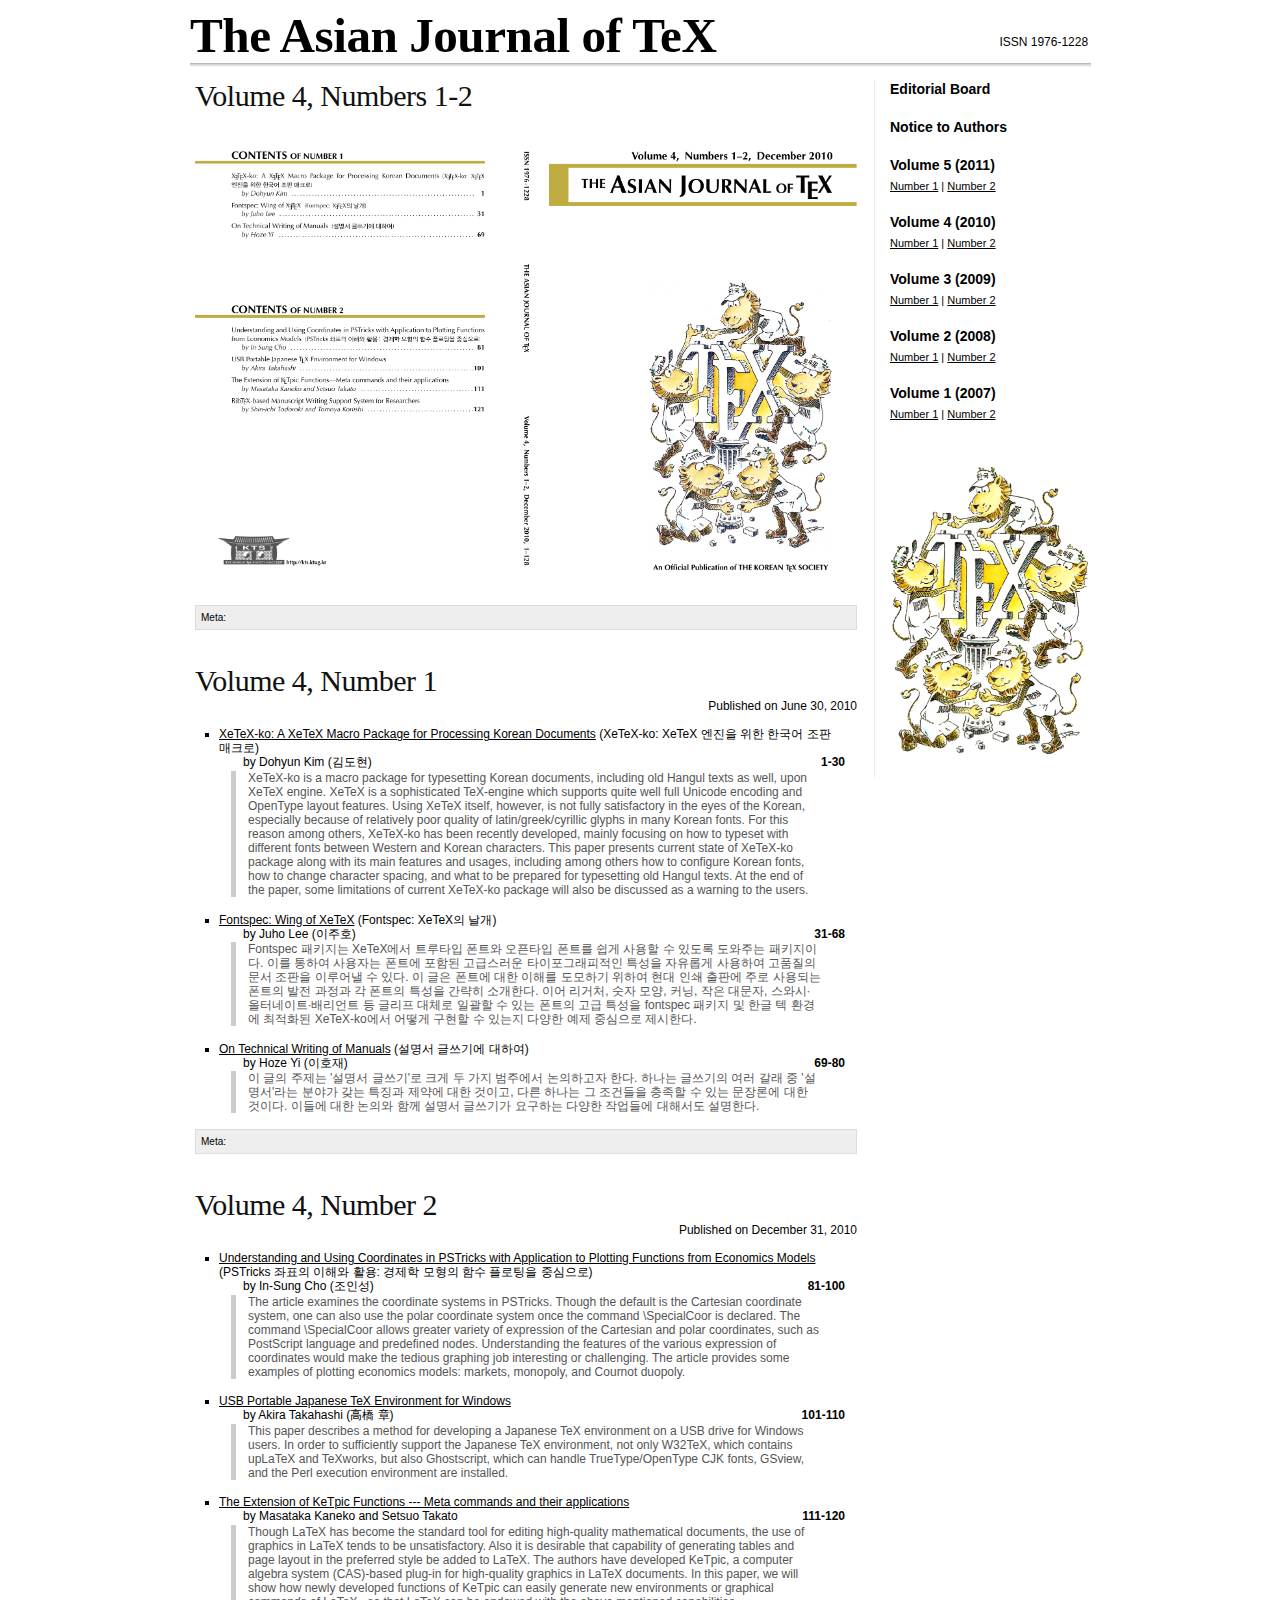
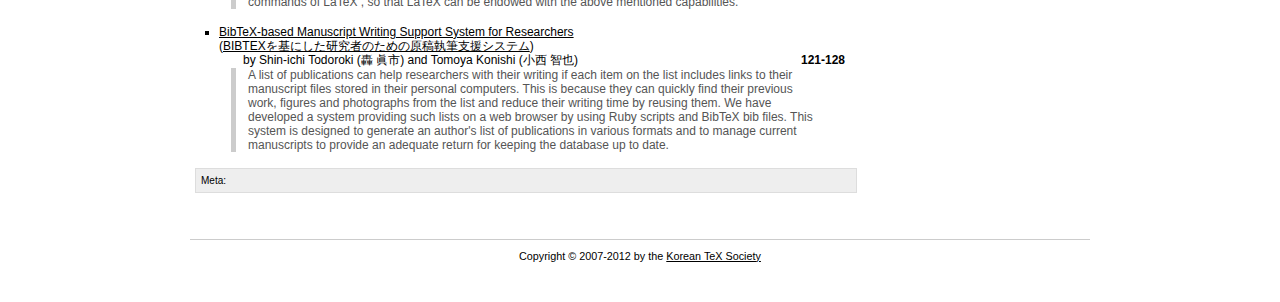
<file: 2010/volume4.html>
<!DOCTYPE html PUBLIC "-//W3C//DTD XHTML 1.0 Strict//EN" "http://www.w3.org/TR/xhtml1/DTD/xhtml1-strict.dtd">
<html xmlns="http://www.w3.org/1999/xhtml">
<head>
  <title>The Asian Journal of TeX - ISSN 1976-1228</title>
  <meta http-equiv="content-type" content="text/html; charset=utf-8" />
  
  <script src="/javascripts/prototype.js" type="text/javascript"></script>

  <link href="/stylesheets/application.css" rel="stylesheet" type="text/css" />
</head>
<body>
<div id="container">
  <div id="header">
    <h1><span><a href="/">The Asian Journal of TeX</a></span></h1>
    <h2>ISSN 1976-1228</h2>
  </div>

  <div id="page">
    <div id="content">
      
<div class="hentry">
  <h2 class="entry-title">
    <a href="/2010/volume4.html" title="Volume 4, Numbers 1--2">Volume 4, Numbers 1-2</a>
  </h2>

  <img src="volume4-cover.png" width="100%">
  <ul class="meta"><li>Meta:</li></ul>
</div>

<a name="number1">
<div class="hentry" id="article-7">
  <h2 class="entry-title">
    <a href="/2010/volume4.html#number1" title="Volume 4, Number 1">Volume 4, Number 1</a>
  </h2>

  <div class="entry-content">
  <p style="text-align: right;">Published on June 30, 2010</p>

<ul>
<li><p><a href="http://ajt.ktug.org/2010/0401dhkim.pdf">XeTeX-ko: A XeTeX Macro Package for Processing Korean Documents</a> (XeTeX-ko: XeTeX 엔진을 위한 한국어 조판 매크로)<br/>
<span style="margin-left: 2em; float: left;">by Dohyun Kim (김도현)</span>
<span style="float: right;"><strong>1-30</strong></span></p>

<blockquote>
    <p>XeTeX-ko is a macro package for typesetting Korean documents, including old Hangul texts as well, upon XeTeX engine. XeTeX is a sophisticated TeX-engine which supports quite well full Unicode encoding and OpenType layout features. Using XeTeX itself, however, is not fully satisfactory in the eyes of the Korean, especially because of relatively poor quality of latin/greek/cyrillic glyphs in many Korean fonts. For this reason among others, XeTeX-ko has been recently developed, mainly focusing on how to typeset with different fonts between Western and Korean characters. This paper presents current state of XeTeX-ko package along with its main features and usages, including among others how to configure Korean fonts, how to change character spacing, and what to be prepared for typesetting old Hangul texts. At the end of the paper, some limitations of current XeTeX-ko package will also be discussed as a warning to the users.</p>
</blockquote></li>
<li><p><a href="http://ajt.ktug.org/2010/0401juho.pdf">Fontspec: Wing of XeTeX</a> (Fontspec: XeTeX의 날개)<br/>
<span style="margin-left: 2em; float: left;">by Juho Lee (이주호)</span>
<span style="float: right;"><strong>31-68</strong></span></p>

<blockquote>
    <p>Fontspec 패키지는 XeTeX에서 트루타입 폰트와 오픈타입 폰트를 쉽게 사용할 수 있도록 도와주는 패키지이다. 이를 통하여 사용자는 폰트에 포함된 고급스러운 타이포그래피적인 특성을 자유롭게 사용하여 고품질의 문서 조판을 이루어낼 수 있다. 이 글은 폰트에 대한 이해를 도모하기 위하여 현대 인쇄 출판에 주로 사용되는 폰트의
 발전 과정과 각 폰트의 특성을 간략히 소개한다. 이어 리거처, 숫자 모양, 커닝, 작은 대문자, 스와시∙올터네이트∙배리언트 등 글리프 대체로 일괄할 수 있는 폰트의 고급 특성을 fontspec 패키지 및 한글 텍 환경에 최적화된 XeTeX-ko에서 어떻게 구현할 수 있는지 다양한 예제 중심으로 제시한다.</p>
</blockquote></li>
<li><p><a href="http://ajt.ktug.org/2010/0401hoze.pdf">On Technical Writing of Manuals</a> (설명서 글쓰기에 대하여)<br/>
<span style="margin-left: 2em; float: left;">by Hoze Yi (이호재)</span>
<span style="float: right;"><strong>69-80</strong></span></p>

<blockquote>
    <p>이 글의 주제는 '설명서 글쓰기'로 크게 두 가지 범주에서 논의하고자 한다. 하나는 글쓰기의 여러 갈래 중 '설명서'라는 분야가 갖는 특징과 제약에 대한 것이고, 다른 하나는 그 조건들을 충족할 수 있는 문장론에 대한 것이다. 이들에 대한 논의와 함께 설명서 글쓰기가 요구하는 다양한 작업들에 대해서도 설명한다.</p>
</blockquote></li>
</ul>
  
</div>
  <ul class="meta"><li>Meta:</li></ul>
</div>


<a name="number2">
<div class="hentry" id="article-9">
  <h2 class="entry-title">
    <a href="/2010/volume4.html#number2" title="Volume4, Number2">Volume 4, Number 2</a>
    
  </h2>

  <div class="entry-content">
  <p style="text-align: right;">Published on December 31, 2010</p>

<ul>
<li><p><a href="http://ajt.ktug.org/2010/0402ischo.pdf">Understanding and Using Coordinates in PSTricks with Application to Plotting Functions from Economics Models</a> (PSTricks 좌표의 이해와 활용: 경제학 모형의 함수 플로팅을 중심으로)<br/>
<span style="margin-left: 2em; float: left;">by In-Sung Cho (조인성)</span>
<span style="float: right;"><strong>81-100</strong></span></p>

<blockquote>
    <p>The article examines the coordinate systems in PSTricks. Though the default is the Cartesian coordinate system, one can also use the polar coordinate system once the command \SpecialCoor is declared. The command \SpecialCoor allows greater variety of expression of the Cartesian and polar coordinates, such as PostScript language and predefined nodes.  Understanding the features of the various expression of coordinates would make the tedious graphing job interesting or challenging. The article provides some examples of plotting economics models: markets, monopoly, and Cournot duopoly.</p>
</blockquote></li>
<li><p><a href="http://ajt.ktug.org/2010/0402takahashi.pdf">USB Portable Japanese TeX Environment for Windows</a><br/>
<span style="margin-left: 2em; float: left;">by Akira Takahashi (高橋 章)</span>
<span style="float: right;"><strong>101-110</strong></span></p>

<blockquote>
    <p>This paper describes a method for developing a Japanese TeX environment on a USB drive for Windows users. In order to sufficiently support the Japanese TeX environment, not only W32TeX, which contains upLaTeX and TeXworks, but also Ghostscript, which can handle TrueType/OpenType CJK fonts, GSview, and the Perl execution environment are installed.</p>
</blockquote></li>
<li><p><a href="http://ajt.ktug.org/2010/0402kaneko_takato.pdf">The Extension of KeTpic Functions --- Meta commands and their applications</a><br/>
<span style="margin-left: 2em; float: left;">by Masataka Kaneko and Setsuo Takato</span>
<span style="float: right;"><strong>111-120</strong></span></p>

<blockquote>
    <p>Though LaTeX has become the standard tool for editing high-quality mathematical documents, the use of graphics in LaTeX tends to be unsatisfactory. Also it is desirable that capability of generating tables and page layout in the preferred style be added to LaTeX. The authors have developed KeTpic, a computer algebra system (CAS)-based plug-in for high-quality graphics in LaTeX documents. In this paper, we will show how newly developed functions of KeTpic can easily generate new environments or graphical commands of LaTeX , so that LaTeX can be endowed with the above mentioned capabilities.</p>
</blockquote></li>
<li><p><a href="http://ajt.ktug.org/2010/0402todoroki_konishi.pdf">BibTeX-based Manuscript Writing Support System for Researchers</a><br/> (<a href="http://ajt.ktug.org/2010/0402todoroki_konishi_j.pdf">BIBTEXを基にした研究者のための原稿執筆支援システム</a>)<br/>
<span style="margin-left: 2em; float: left;">by Shin-ichi Todoroki (轟 眞市) and Tomoya Konishi (小西 智也)</span>
<span style="float: right;"><strong>121-128</strong></span></p>

<blockquote>
    <p>A list of publications can help researchers with their writing if each item on the list includes links to their manuscript files stored in their personal computers.  This is because they can quickly find their previous work, figures and photographs from the list and reduce their writing time by reusing them.  We have developed a system providing such lists on a web browser by using Ruby scripts and BibTeX bib files. This system is designed to generate an author's list of publications in various formats and to manage current manuscripts to provide an adequate return for keeping the database up to date.</p>
</blockquote></li>
</ul>
  
</div>
  <ul class="meta"><li>Meta:</li></ul>
</div>


    </div>

    <div id="sidebar">

      <div class="sidebar-node">
        <h3><a href="/editors.html">Editorial Board</a></h3>
      </div>

      <div class="sidebar-node">
        <h3><a href="/authors.html">Notice to Authors</a></h3>
      </div>

      <div class="sidebar-node">
        <h3><a href="/2011/volume5.html">Volume 5 (2011)</a></h3>
          <a href="/2011/volume5.html#number1">Number 1</a> |
          <a href="/2011/volume5.html#number2">Number 2</a>
      </div>

      <div class="sidebar-node">
        <h3><a href="/2010/volume4.html">Volume 4 (2010)</a></h3>
          <a href="/2010/volume4.html#number1">Number 1</a> |
          <a href="/2010/volume4.html#number2">Number 2</a>
      </div>

      <div class="sidebar-node">
        <h3><a href="/2009/volume3.html">Volume 3 (2009)</a></h3>
          <a href="/2009/volume3.html#number1">Number 1</a> |
          <a href="/2009/volume3.html#number2">Number 2</a>
      </div>

      <div class="sidebar-node">
        <h3><a href="/2008/volume2.html">Volume 2 (2008)</a></h3>
          <a href="/2008/volume2.html#number1">Number 1</a> |
          <a href="/2008/volume2.html#number2">Number 2</a>
      </div>

      <div class="sidebar-node">
        <h3><a href="/2007/volume1.html">Volume 1 (2007)</a></h3>
          <a href="/2007/volume1.html#number1">Number 1</a> |
          <a href="/2007/volume1.html#number2">Number 2</a>
      </div>

      

      

      <!-- Delete the comment blocks if you'd like to list out your tags -->
      

      <br/>

      <div class="sidebar-node">
        <p><img src="/images/AJTcolor.png" style="width: 100%"/></p>
      </div>

    </div>
    <br style="clear:both;" />

  </div>

  <div id="footer">
    <hr />
    <p>Copyright &copy; 2007-2012 by the <a href="http://tex.or.kr">Korean TeX Society</a><br/>
       <!--Powered by <a href="http://mephistoblog.com">Mephisto</a> and
                  <a href="http://www.rubyonrails.org">Ruby on Rails</a>,
       with design based on <a href="http://quotedprintable.com/pages/scribbish">scribbish</a>.-->
    </p>
  </div>

</div>

</body>
</html>
</file>
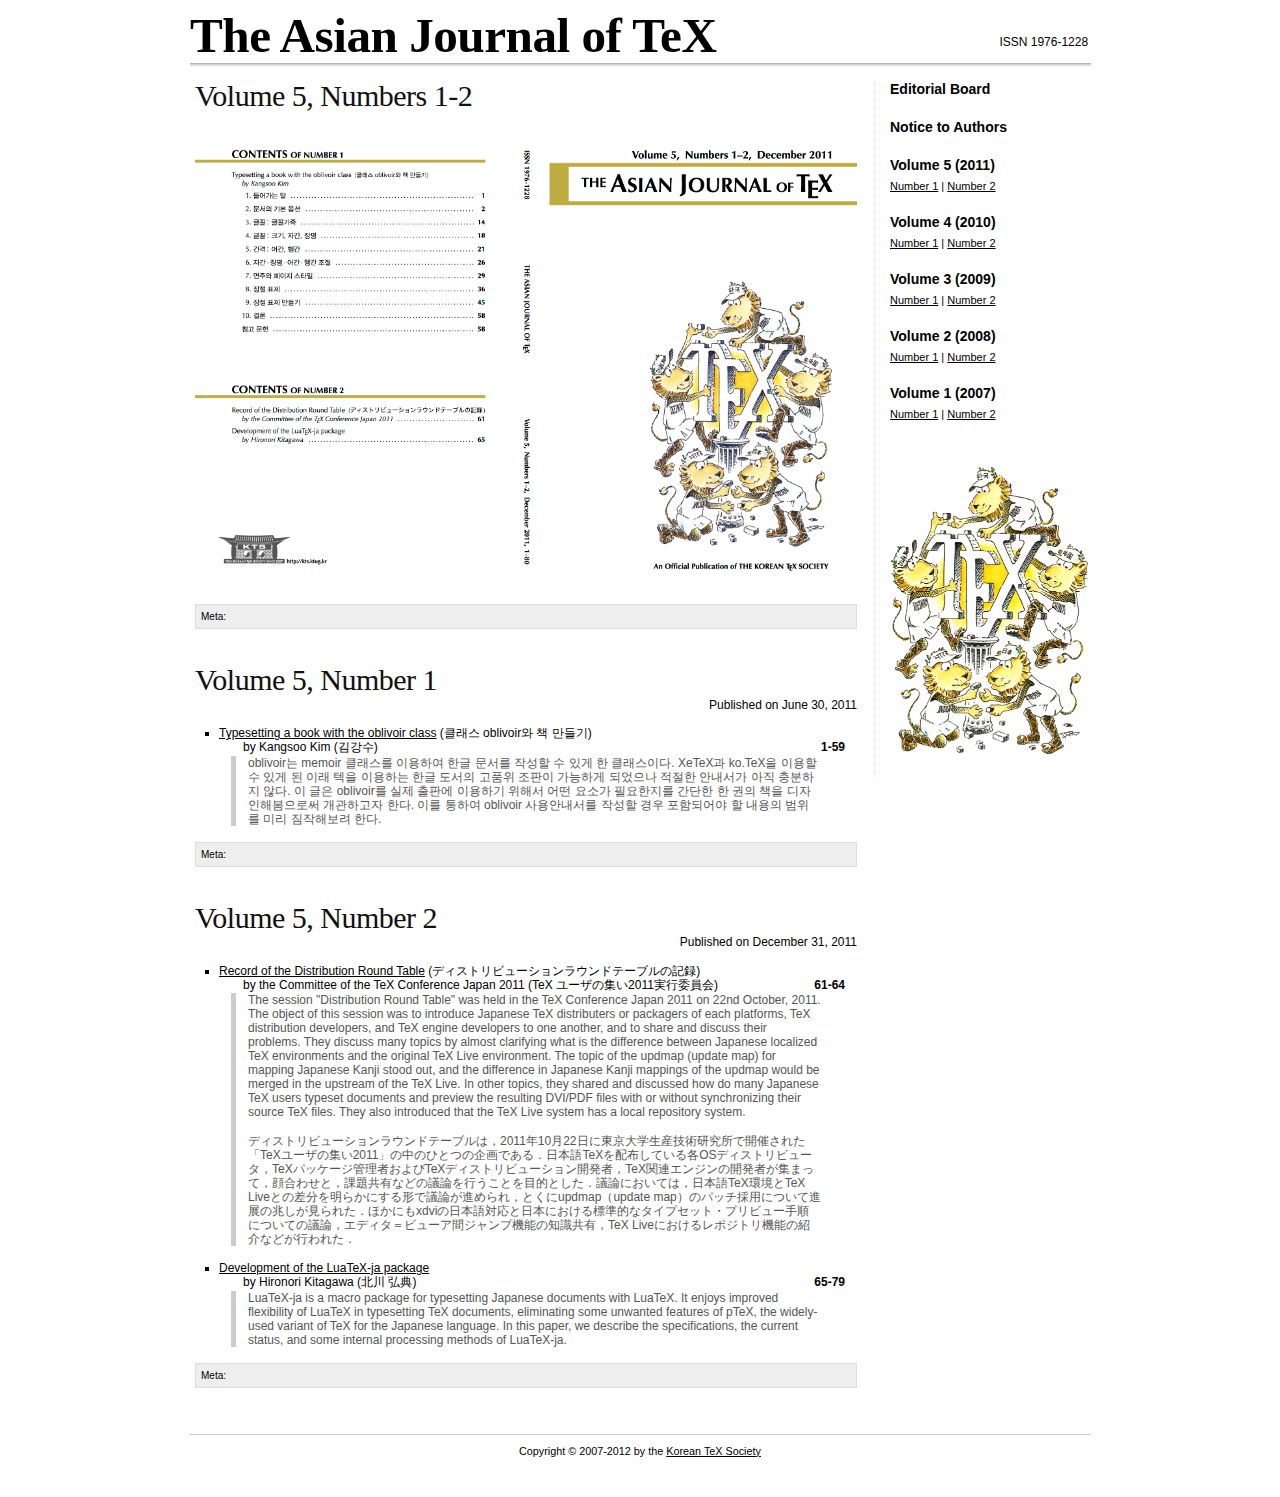
<file: 2011/volume5.html>
<!DOCTYPE html PUBLIC "-//W3C//DTD XHTML 1.0 Strict//EN" "http://www.w3.org/TR/xhtml1/DTD/xhtml1-strict.dtd">
<html xmlns="http://www.w3.org/1999/xhtml">
<head>
  <title>The Asian Journal of TeX - ISSN 1976-1228</title>
  <meta http-equiv="content-type" content="text/html; charset=utf-8" />
  
  <script src="../javascripts/prototype.js" type="text/javascript"></script>

  <link href="../stylesheets/application.css" rel="stylesheet" type="text/css" />
</head>
<body>
<div id="container">
  <div id="header">
    <h1><span><a href="../">The Asian Journal of TeX</a></span></h1>
    <h2>ISSN 1976-1228</h2>
  </div>

  <div id="page">
    <div id="content">
      
<div class="hentry">
  <h2 class="entry-title">
    <a href="../2011/volume5.html" title="Volume 5, Numbers 1--2">Volume 5, Numbers 1-2</a>
  </h2>

  <img src="volume5-cover.png" width="100%">
  <ul class="meta"><li>Meta:</li></ul>
</div>

<a name="number1">
<div class="hentry" id="article-7">
  <h2 class="entry-title">
    <a href="../2011/volume5.html#number1" title="Volume 5, Number 1">Volume 5, Number 1</a>
  </h2>

  <div class="entry-content">
  <p style="text-align: right;">Published on June 30, 2011</p>

<ul>
<li><p><a href="../2011/0501karnes.pdf">Typesetting a book with the oblivoir class</a> (클래스 oblivoir와 책 만들기)<br/>
<span style="margin-left: 2em; float: left;">by Kangsoo Kim (김강수)</span>
<span style="float: right;"><strong>1-59</strong></span></p>

<blockquote>
    <p>oblivoir는 memoir 클래스를 이용하여 한글 문서를 작성할 수 있게 한 클래스이다. XeTeX과 ko.TeX을 이용할 수 있게 된 이래 텍을 이용하는 한글 도서의 고품위 조판이 가능하게 되었으나 적절한 안내서가 아직 충분하지 않다.  이 글은 oblivoir를 실제 출판에 이용하기 위해서 어떤 요소가 필요한지를 간단한 한 권의 책을 디자인해봄으로써 개관하고자 한다.  이를 통하여 oblivoir 사용안내서를 작성할 경우 포함되어야 할 내용의 범위를 미리 짐작해보려 한다.</p>  
</blockquote></li>
</ul>
  
</div>
  <ul class="meta"><li>Meta:</li></ul>
</div>


<a name="number2">
<div class="hentry" id="article-9">
  <h2 class="entry-title">
    <a href="../2011/volume5.html#number2" title="Volume5, Number2">Volume 5, Number 2</a>
    
  </h2>

  <div class="entry-content">
  <p style="text-align: right;">Published on December 31, 2011</p>

<ul>
<li><p><a href="../2011/0502roundtable.pdf">Record of the Distribution Round Table</a> (ディストリビューションラウンドテーブルの記録)<br/>
<span style="margin-left: 2em; float: left;">by the Committee of the TeX Conference Japan 2011 (TeX ユーザの集い2011実行委員会)</span>
<span style="float: right;"><strong>61-64</strong></span></p>

<blockquote>
    <p>The session "Distribution Round Table" was held in the TeX Conference Japan 2011 on 22nd October, 2011. The object of this session was to introduce Japanese TeX distributers or packagers of each platforms, TeX distribution developers, and TeX engine developers to one another, and to share and discuss their problems. They discuss many topics by almost clarifying what is the difference between Japanese localized TeX environments and the original TeX Live environment. The topic of the updmap (update map) for mapping Japanese Kanji stood out, and the difference in Japanese Kanji mappings of the updmap would be merged in the upstream of the TeX Live. In other topics, they shared and discussed how do many Japanese TeX users typeset documents and preview the resulting DVI/PDF files with or without synchronizing their source TeX files. They also introduced that the TeX Live system has a local repository system.</p>
    <p>ディストリビューションラウンドテーブルは，2011年10月22日に東京大学生産技術研究所で開催された「TeXユーザの集い2011」の中のひとつの企画である．日本語TeXを配布している各OSディストリビュータ，TeXパッケージ管理者およびTeXディストリビューション開発者，TeX関連エンジンの開発者が集まって，顔合わせと，課題共有などの議論を行うことを目的とした．議論においては，日本語TeX環境とTeX Liveとの差分を明らかにする形で議論が進められ，とくにupdmap（update map）のパッチ採用について進展の兆しが見られた．ほかにもxdviの日本語対応と日本における標準的なタイプセット・プリビュー手順についての議論，エディタ＝ビューア間ジャンプ機能の知識共有，TeX Liveにおけるレポジトリ機能の紹介などが行われた．</p>
</blockquote></li>
<li><p><a href="../2011/0502kitagawa.pdf">Development of the LuaTeX-ja package</a><br/>
<span style="margin-left: 2em; float: left;">by Hironori Kitagawa (北川 弘典)</span>
<span style="float: right;"><strong>65-79</strong></span></p>

<blockquote>
    <p>LuaTeX-ja is a macro package for typesetting Japanese documents with LuaTeX. It enjoys improved flexibility of LuaTeX in typesetting TeX documents, eliminating some unwanted features of pTeX, the widely-used variant of TeX for the Japanese language. In this paper, we describe the specifications, the current status, and some internal processing methods of LuaTeX-ja.</p>
</blockquote></li>
</ul>
  
</div>
  <ul class="meta"><li>Meta:</li></ul>
</div>


    </div>

    <div id="sidebar">

      <div class="sidebar-node">
        <h3><a href="../editors.html">Editorial Board</a></h3>
      </div>

      <div class="sidebar-node">
        <h3><a href="../authors.html">Notice to Authors</a></h3>
      </div>

      <div class="sidebar-node">
        <h3><a href="../2011/volume5.html">Volume 5 (2011)</a></h3>
          <a href="../2011/volume5.html#number1">Number 1</a> |
          <a href="../2011/volume5.html#number2">Number 2</a>
      </div>

      <div class="sidebar-node">
        <h3><a href="../2010/volume4.html">Volume 4 (2010)</a></h3>
          <a href="../2010/volume4.html#number1">Number 1</a> |
          <a href="../2010/volume4.html#number2">Number 2</a>
      </div>

      <div class="sidebar-node">
        <h3><a href="../2009/volume3.html">Volume 3 (2009)</a></h3>
          <a href="../2009/volume3.html#number1">Number 1</a> |
          <a href="../2009/volume3.html#number2">Number 2</a>
      </div>

      <div class="sidebar-node">
        <h3><a href="../2008/volume2.html">Volume 2 (2008)</a></h3>
          <a href="../2008/volume2.html#number1">Number 1</a> |
          <a href="../2008/volume2.html#number2">Number 2</a>
      </div>

      <div class="sidebar-node">
        <h3><a href="../2007/volume1.html">Volume 1 (2007)</a></h3>
          <a href="../2007/volume1.html#number1">Number 1</a> |
          <a href="../2007/volume1.html#number2">Number 2</a>
      </div>

      

      

      <!-- Delete the comment blocks if you'd like to list out your tags -->
      

      <br/>

      <div class="sidebar-node">
        <p><img src="../images/AJTcolor.png" style="width: 100%"/></p>
      </div>

    </div>
    <br style="clear:both;" />

  </div>

  <div id="footer">
    <hr />
    <p>Copyright &copy; 2007-2012 by the <a href="http://tex.or.kr">Korean TeX Society</a><br/>
       <!--Powered by <a href="http://mephistoblog.com">Mephisto</a> and
                  <a href="http://www.rubyonrails.org">Ruby on Rails</a>,
       with design based on <a href="http://quotedprintable.com/pages/scribbish">scribbish</a>.-->
    </p>
  </div>

</div>

</body>
</html>
</file>
<file: stylesheets/application.css>
/*--------------------------------------------------------------
 Application.css
 Imports all stylesheets; sets defaults for bare elements
 --------------------------------------------------------------*/

@import 'layout.css';
@import 'content.css';
@import 'syntax.css';
@import 'local.css';

@media print { #sidebar { display: none; }
               #content { float: none; width: 90%; }
               #content pre { color: #000; background: #eee; }
               #content form.comments { display: none; } }

body {
  /* background: url(../../images/theme/background.gif) repeat-x left top; */
  font: normal 12px "lucida grande", verdana, sans-serif;
}

input,
textarea { font: normal 12px "bitstream vera sans", verdana, sans-serif; }

abbr  { border: none; }
cite  { font-style: normal; }
a img { border: none; padding: 0; margin: 0; }

a:link,  a:visited { color: #000; }
a:hover, a:active  { color: #fff; background: #000; }

/* http://longren.org/2006/09/27/wrapping-text-inside-pre-tags */
pre {
  white-space: pre-wrap;
  white-space: -moz-pre-wrap !important;
  white-space: -pre-wrap;
  white-space: -o-pre-wrap;
  word-wrap: break-word;
}
</file>
